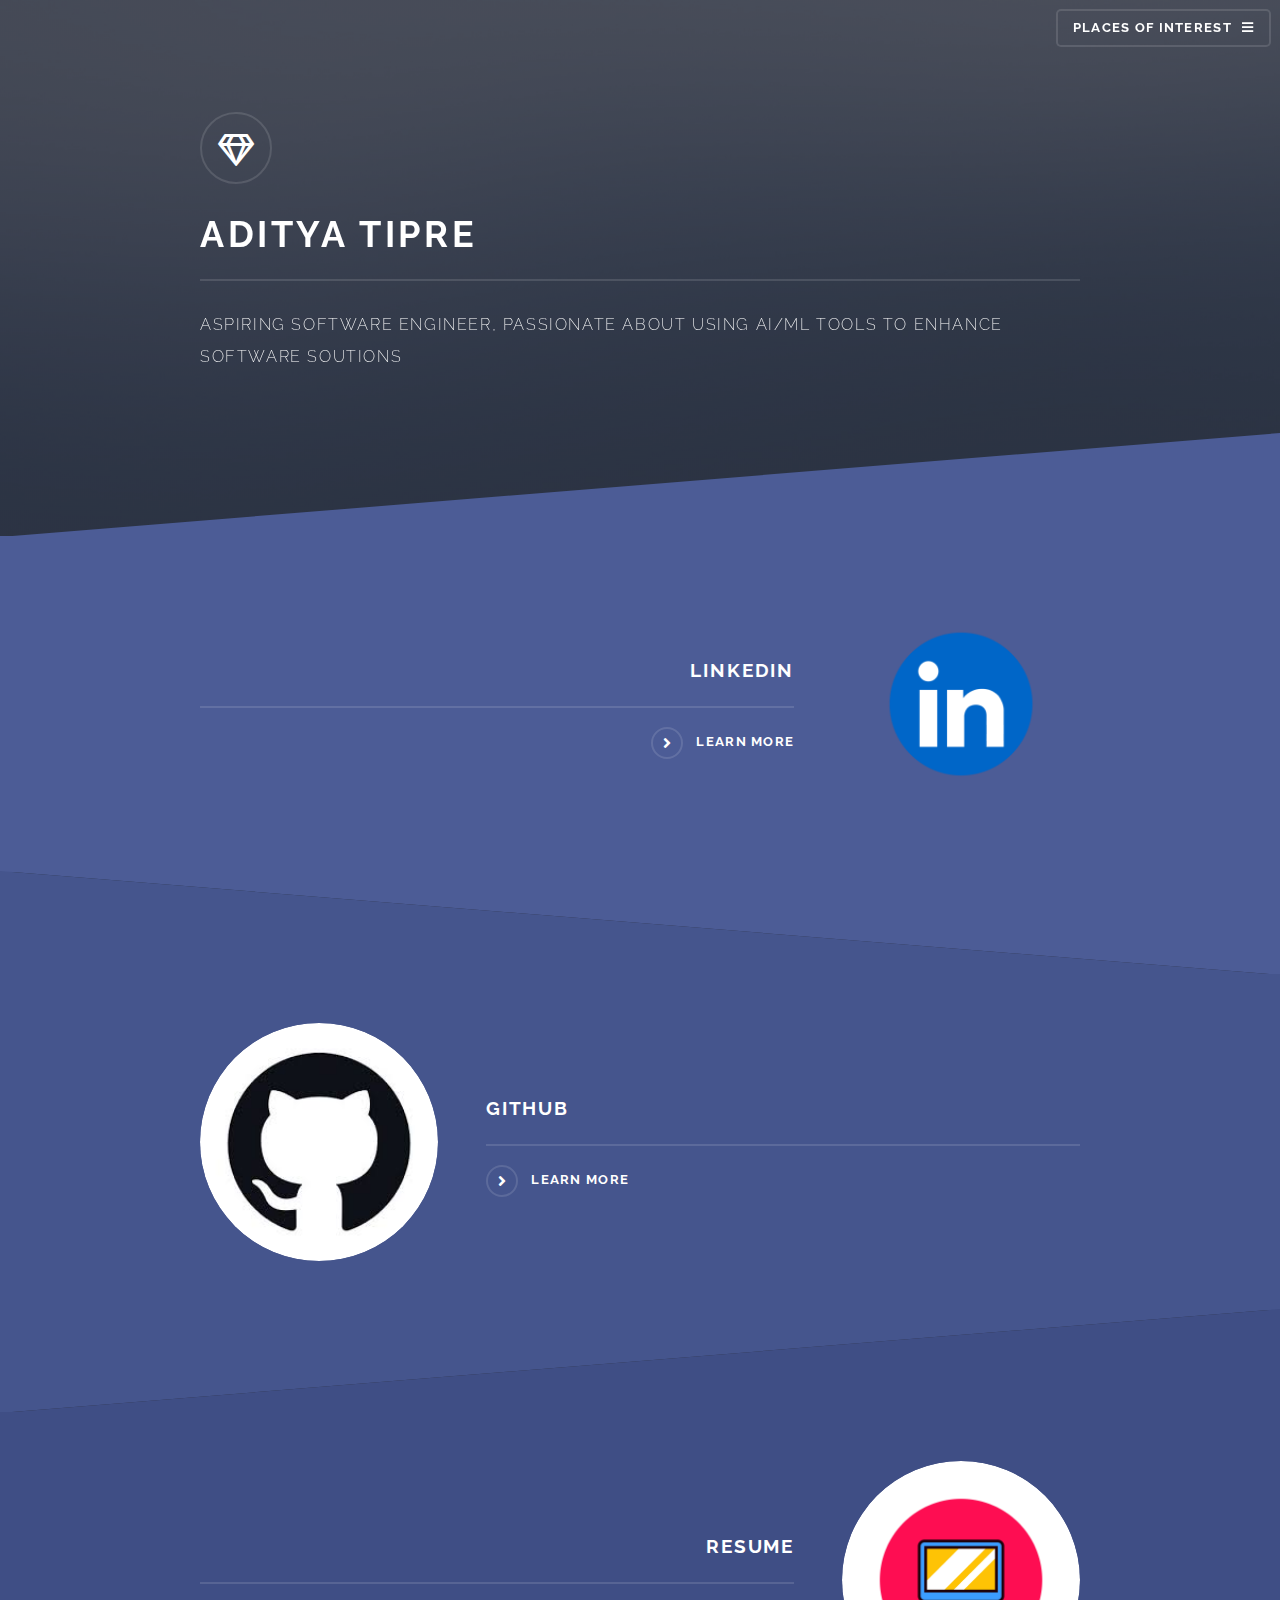
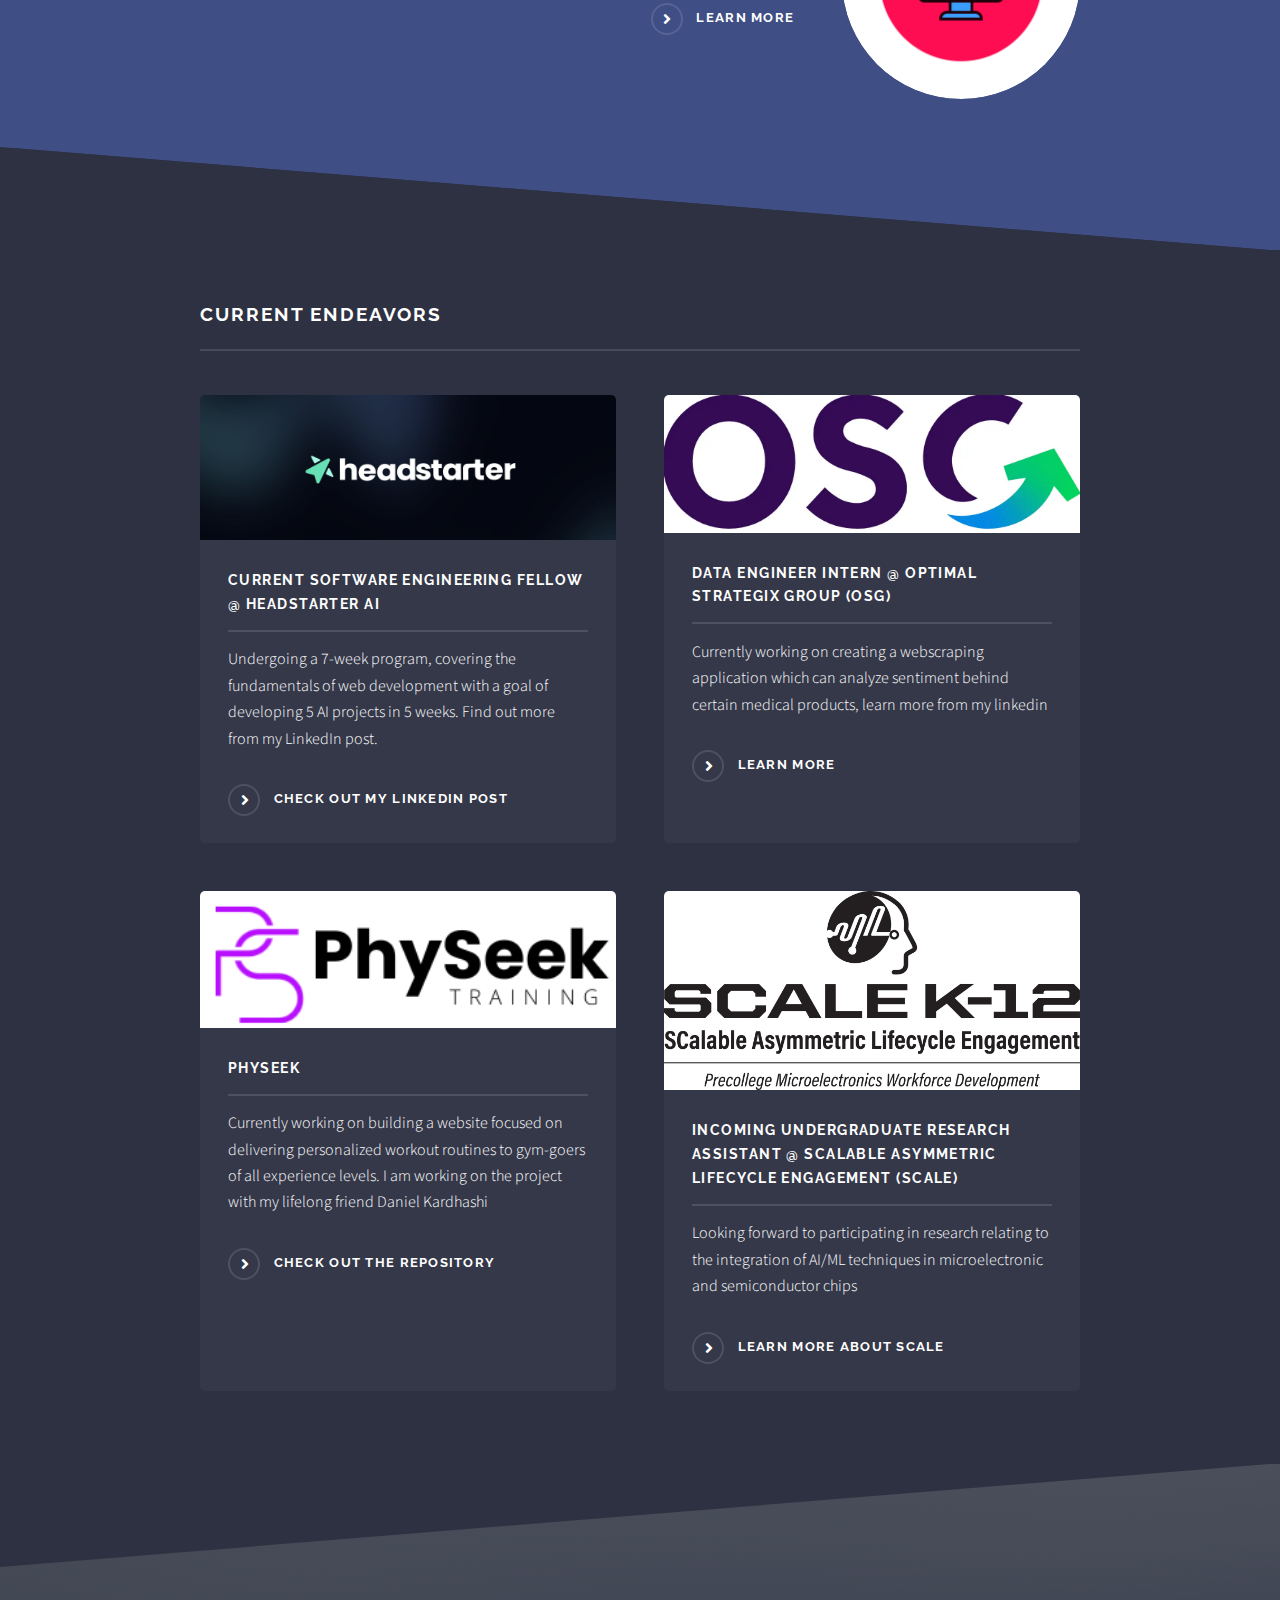
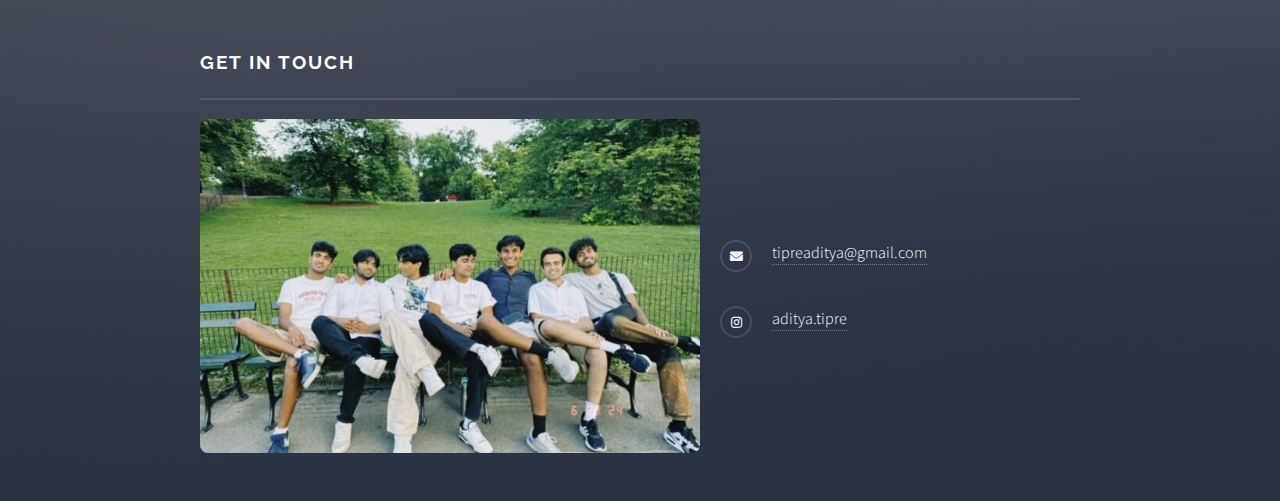
<file: index.html>
<!DOCTYPE HTML>
<!--
	Solid State by HTML5 UP
	html5up.net | @ajlkn
	Free for personal and commercial use under the CCA 3.0 license (html5up.net/license)
-->
<html>
	<head>
	<!-- Google tag (gtag.js) -->
<script async src="https://www.googletagmanager.com/gtag/js?id=G-M8E7PXHQY3"></script>
<script>
  window.dataLayer = window.dataLayer || [];
  function gtag(){dataLayer.push(arguments);}
  gtag('js', new Date());

  gtag('config', 'G-M8E7PXHQY3');
</script>
		<title>Aditya Tipre</title>
		<meta charset="utf-8" />
		<meta name="viewport" content="width=device-width, initial-scale=1, user-scalable=no" />
		<link rel="stylesheet" href="assets/css/main.css" />
		<link rel="stylesheet" href="styles.css" />
		<noscript><link rel="stylesheet" href="assets/css/noscript.css" /></noscript>
	</head>
	<body class="is-preload">

		<!-- Page Wrapper -->
			<div id="page-wrapper">

				<!-- Header -->
					<header id="header" class="alt">
						<h1><a href="index.html"></a></h1>
						<nav>
							<a href="#menu">Places of Interest</a>
						</nav>
					</header>

				<!-- Menu -->
					<nav id="menu">
						<div class="inner">
							<h2>Places of Interest</h2>
							<ul class="links">
								<li><a href="https://github.com/atipre">GitHub</a></li>
								<li><a href="https://www.linkedin.com/in/aditya-tipre/">LinkedIn</a></li>
							</ul>
							<a href="#" class="close">Close</a>
						</div>
					</nav>

				<!-- Banner -->
					<section id="banner">
						<div class="inner">
							<div class="logo"><span class="icon fa-gem"></span></div>
							<h2>Aditya Tipre</h2>
							<p>Aspiring Software Engineer, passionate about using AI/ML tools to enhance software soutions</a></p>
						</div>
					</section>

				<!-- Wrapper -->
					<section id="wrapper">

						<!-- One -->
							<section id="one" class="wrapper spotlight style1">
								<div class="inner">
									<a href="#" class="image"><img src="images/linklogo.jpg" alt="" /></a>
									<div class="content">
										<h2 class="major">LinkedIn</h2>
										<a href="https://www.linkedin.com/in/aditya-tipre/" class="special">Learn more</a>
									</div>
								</div>
							</section>

						<!-- Two -->
							<section id="two" class="wrapper alt spotlight style2">
								<div class="inner">
									<a href="#" class="image"><img src="images/ghublogo.jpg" alt="" /></a>
									<div class="content">
										<h2 class="major">Github</h2>
										<a href="https://github.com/atipre" class="special">Learn more</a>
									</div>
								</div>
							</section>

						<!-- Three -->
							<section id="three" class="wrapper spotlight style3">
								<div class="inner">
									<a href="#" class="image"><img src="images/resumeimage.jpg" alt="" /></a>
									<div class="content">
										<h2 class="major">Resume</h2>
										<a href="docs/resume.pdf" class="special">Learn more</a>
									</div>
								</div>
							</section>

						<!-- Four -->
							<section id="four" class="wrapper alt style1">
								<div class="inner">
									<h2 class="major">Current Endeavors</h2>
									<section class="features">
										<article>
											<a href="#" class="image"><img src="images/headstarterlogo.jpg" alt="Headstarter AI Logo" /></a>
											<h3 class="major">Current Software Engineering Fellow @ Headstarter AI</h3>
											<p>Undergoing a 7-week program, covering the fundamentals of web development with a goal of developing 5 AI projects in 5 weeks. Find out more from my LinkedIn post.</p>
											<a href="https://www.linkedin.com/posts/aditya-tipre_softwareengineer-ai-headstarterai-activity-7216893402808750081-yDgs?utm_source=share&utm_medium=member_desktop" class="special">Check out my LinkedIn post</a>
										</article>
										
										<article>
											<a href="#" class="image"><img src="images/osglogo.jpg" alt="" /></a>
											<h3 class="major">Data Engineer Intern @ Optimal Strategix Group (OSG)</h3>
											<p>Currently working on creating a webscraping application which can analyze sentiment behind certain medical products, learn more from my linkedin</p>
											<a href="https://www.linkedin.com/in/aditya-tipre/" class="special">Learn more</a>
										</article>
										<article>
											<a href="#" class="image"><img src="images/physeeklogo.jpg" alt="" /></a>
											<h3 class="major">Physeek</h3>
											<p>Currently working on building a website focused on delivering personalized workout routines to gym-goers of all experience levels. I am working on the project with my lifelong friend Daniel Kardhashi</p>
											<a href="https://github.com/atipre/BigBodyProgram" class="special">Check out the repository</a>
										</article>
										<article>
											<a href="#" class="image"><img src="images/scalelogo.jpg" alt="" /></a>
											<h3 class="major">Incoming Undergraduate Research Assistant @ Scalable Asymmetric Lifecycle Engagement (SCALE)</h3>
											<p>Looking forward to participating in research relating to the integration of AI/ML techniques in microelectronic and semiconductor chips</p>
											<a href="https://research.purdue.edu/scale/about/index.php" class="special">Learn more about SCALE</a>
										</article>
									</section>
								</div>
							</section>

					</section>

				<!-- Footer -->
				<section id="footer">
					<div class="inner">
						<h2 class="major">Get in touch</h2>
						<div class="contact-container">
							<img src="images/websitePhoto2.JPG" alt="Photo" class="contact-photo">
							<ul class="contact">
								<li class="icon solid fa-envelope">
									<a href="mailto:tipreaditya@gmail.com">tipreaditya@gmail.com</a>
								</li>
								<li class="icon brands fa-instagram">
									<a href="https://www.instagram.com/aditya.tipre/">aditya.tipre</a>
								</li>
							</ul>
						</div>
					</div>
				</section>
			</div>

		<!-- Scripts -->
			<script src="assets/js/jquery.min.js"></script>
			<script src="assets/js/jquery.scrollex.min.js"></script>
			<script src="assets/js/browser.min.js"></script>
			<script src="assets/js/breakpoints.min.js"></script>
			<script src="assets/js/util.js"></script>
			<script src="assets/js/main.js"></script>

	</body>
</html>
</file>
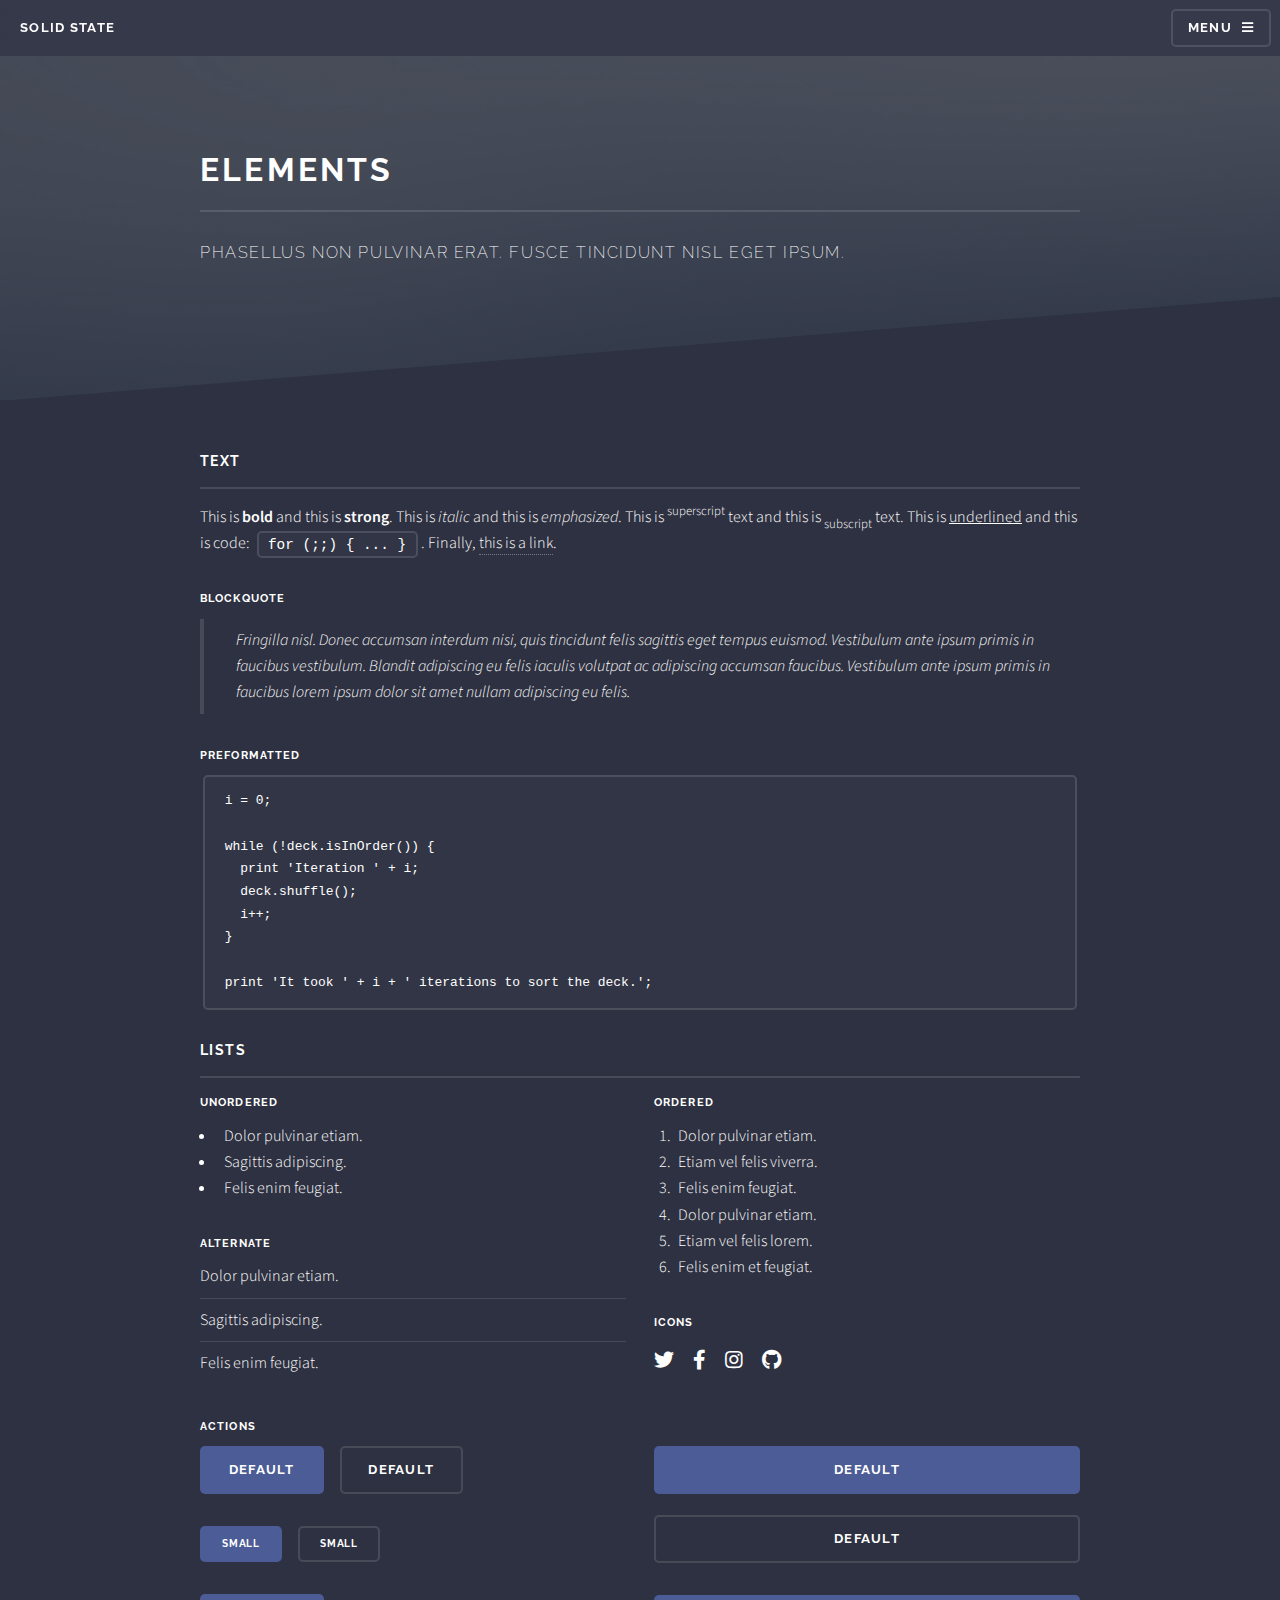
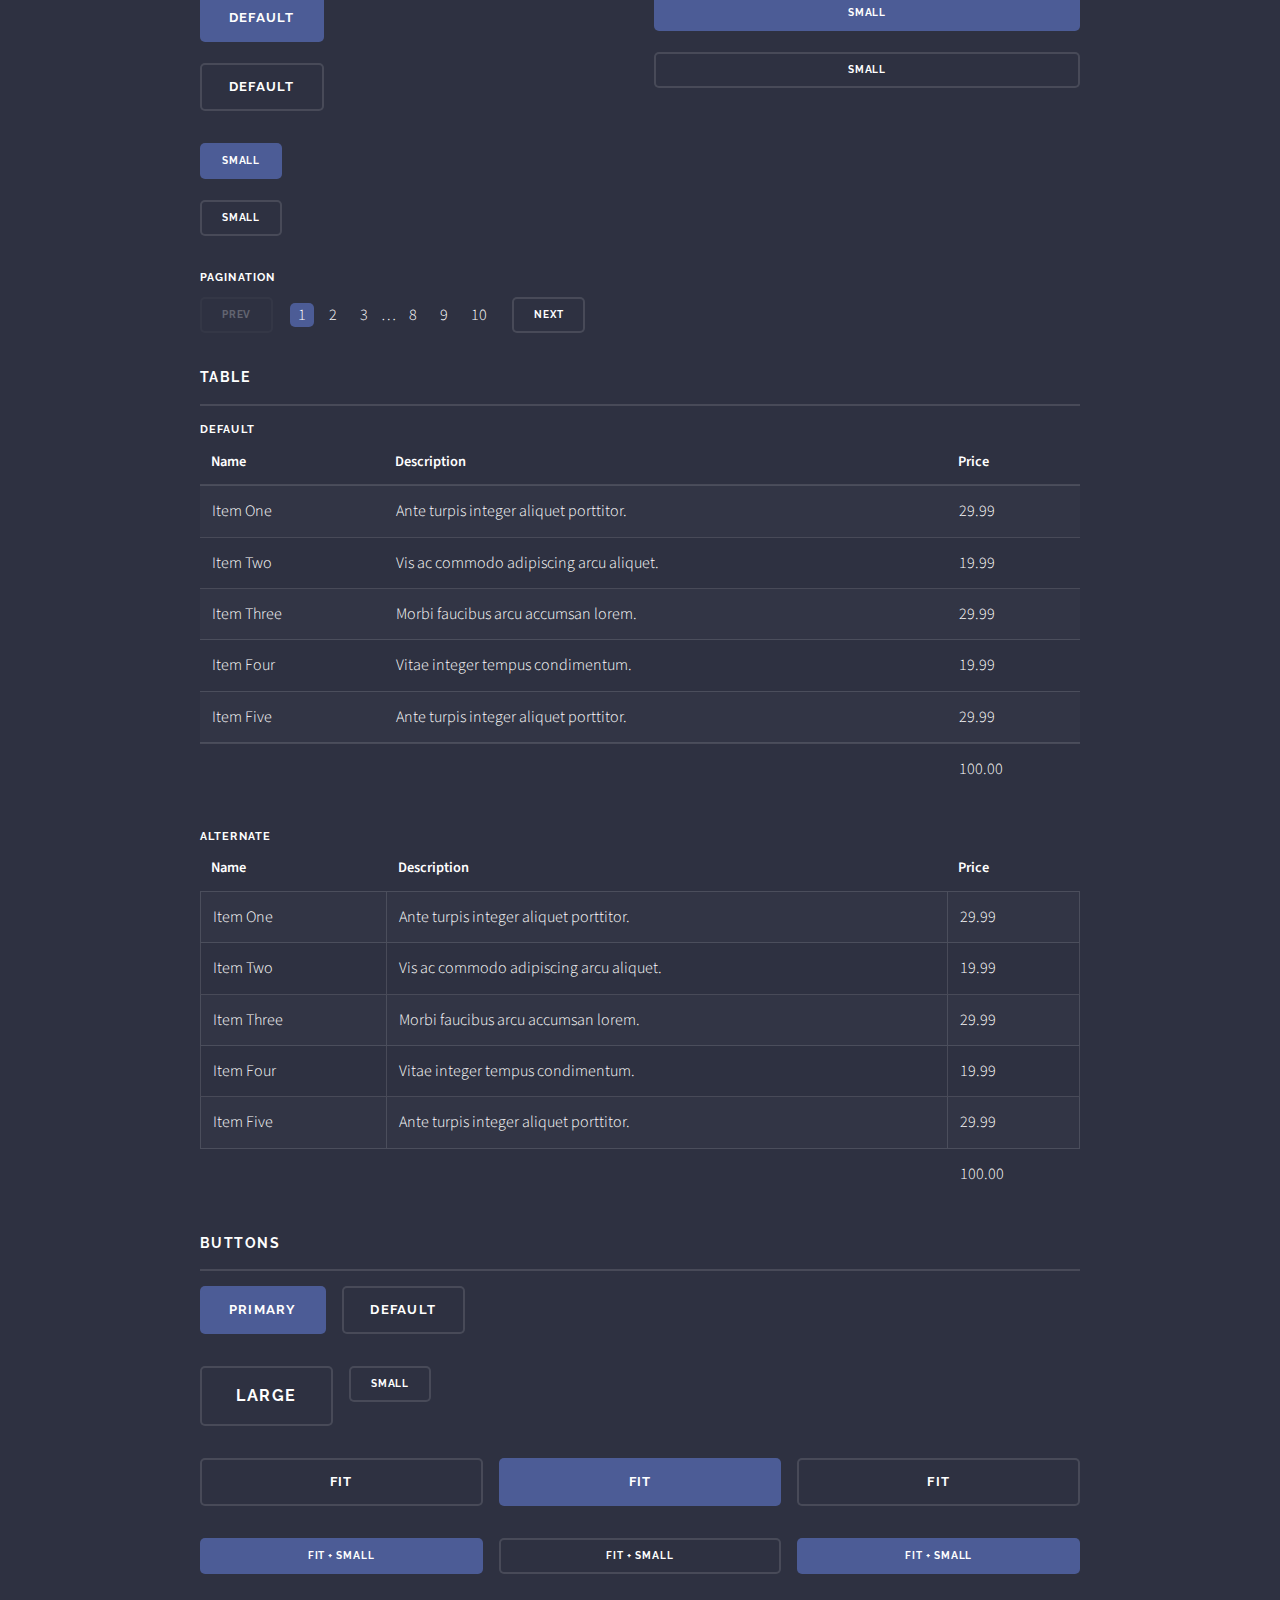
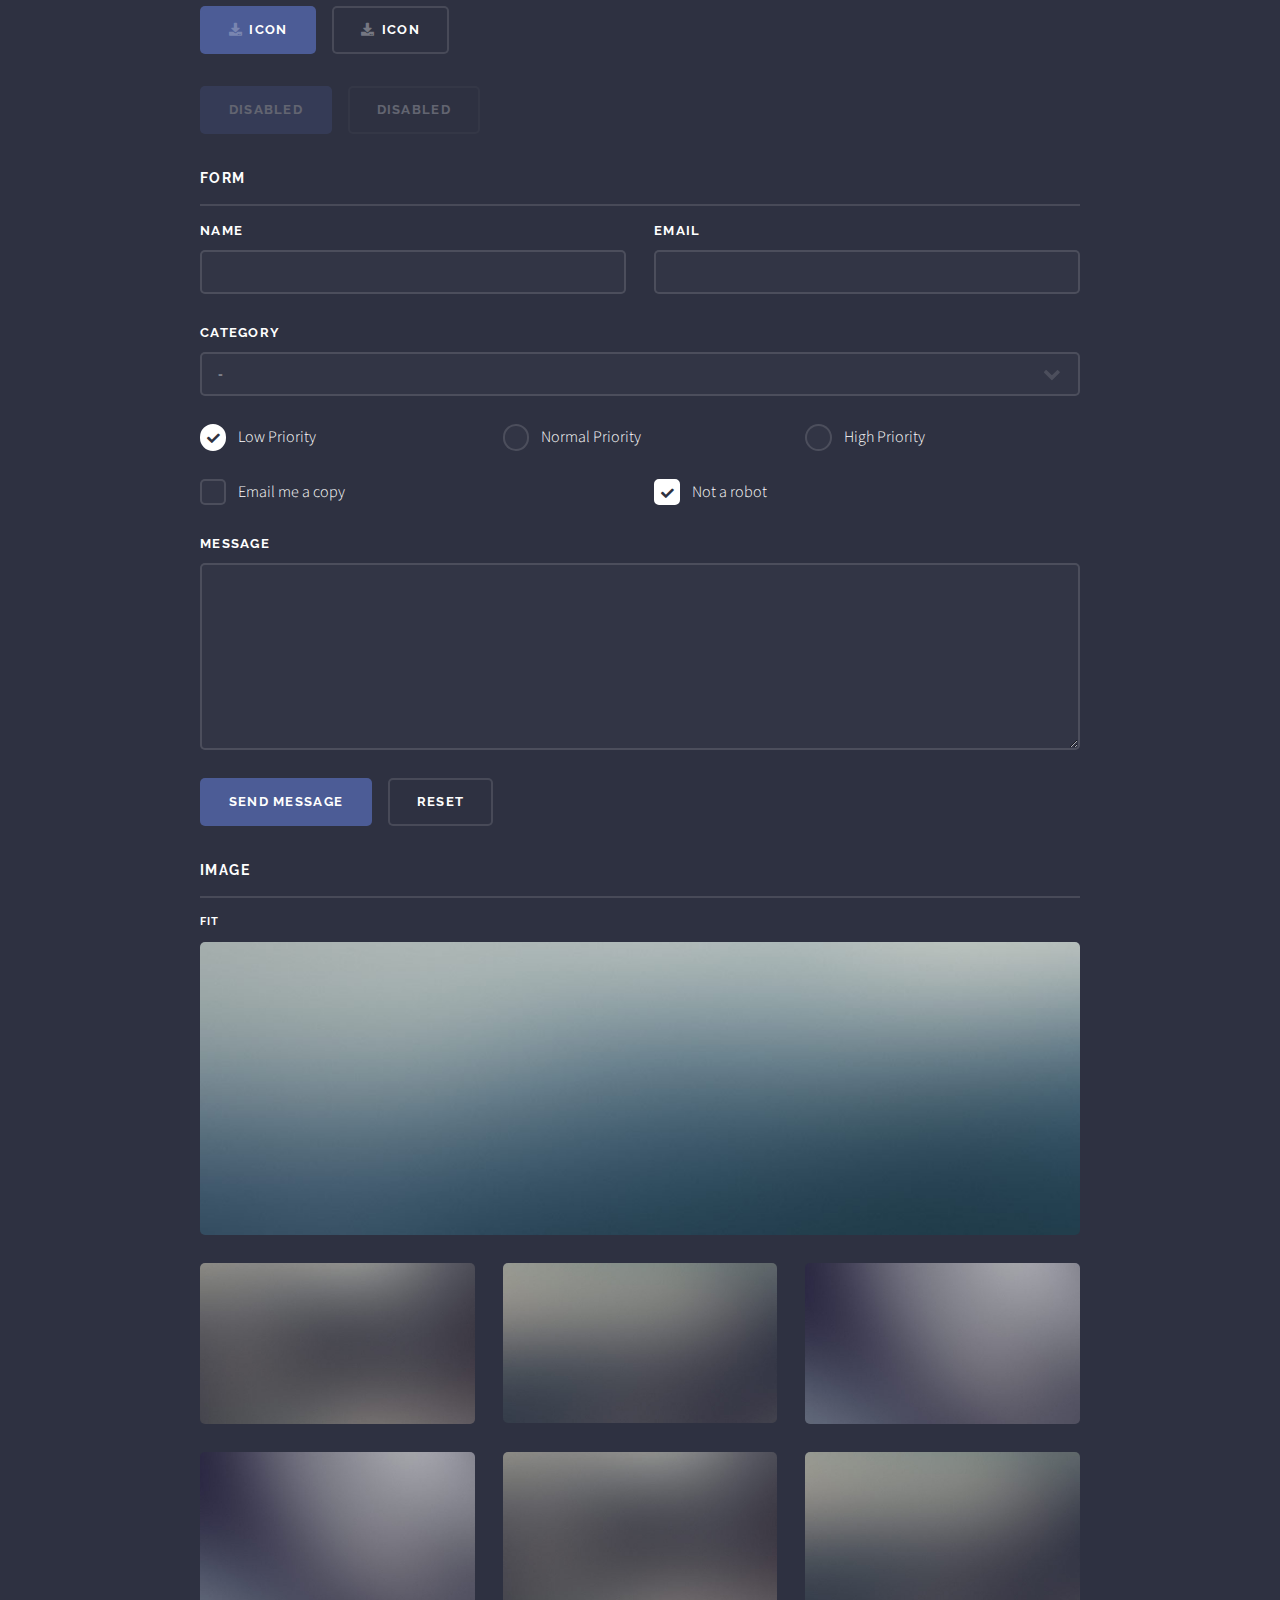
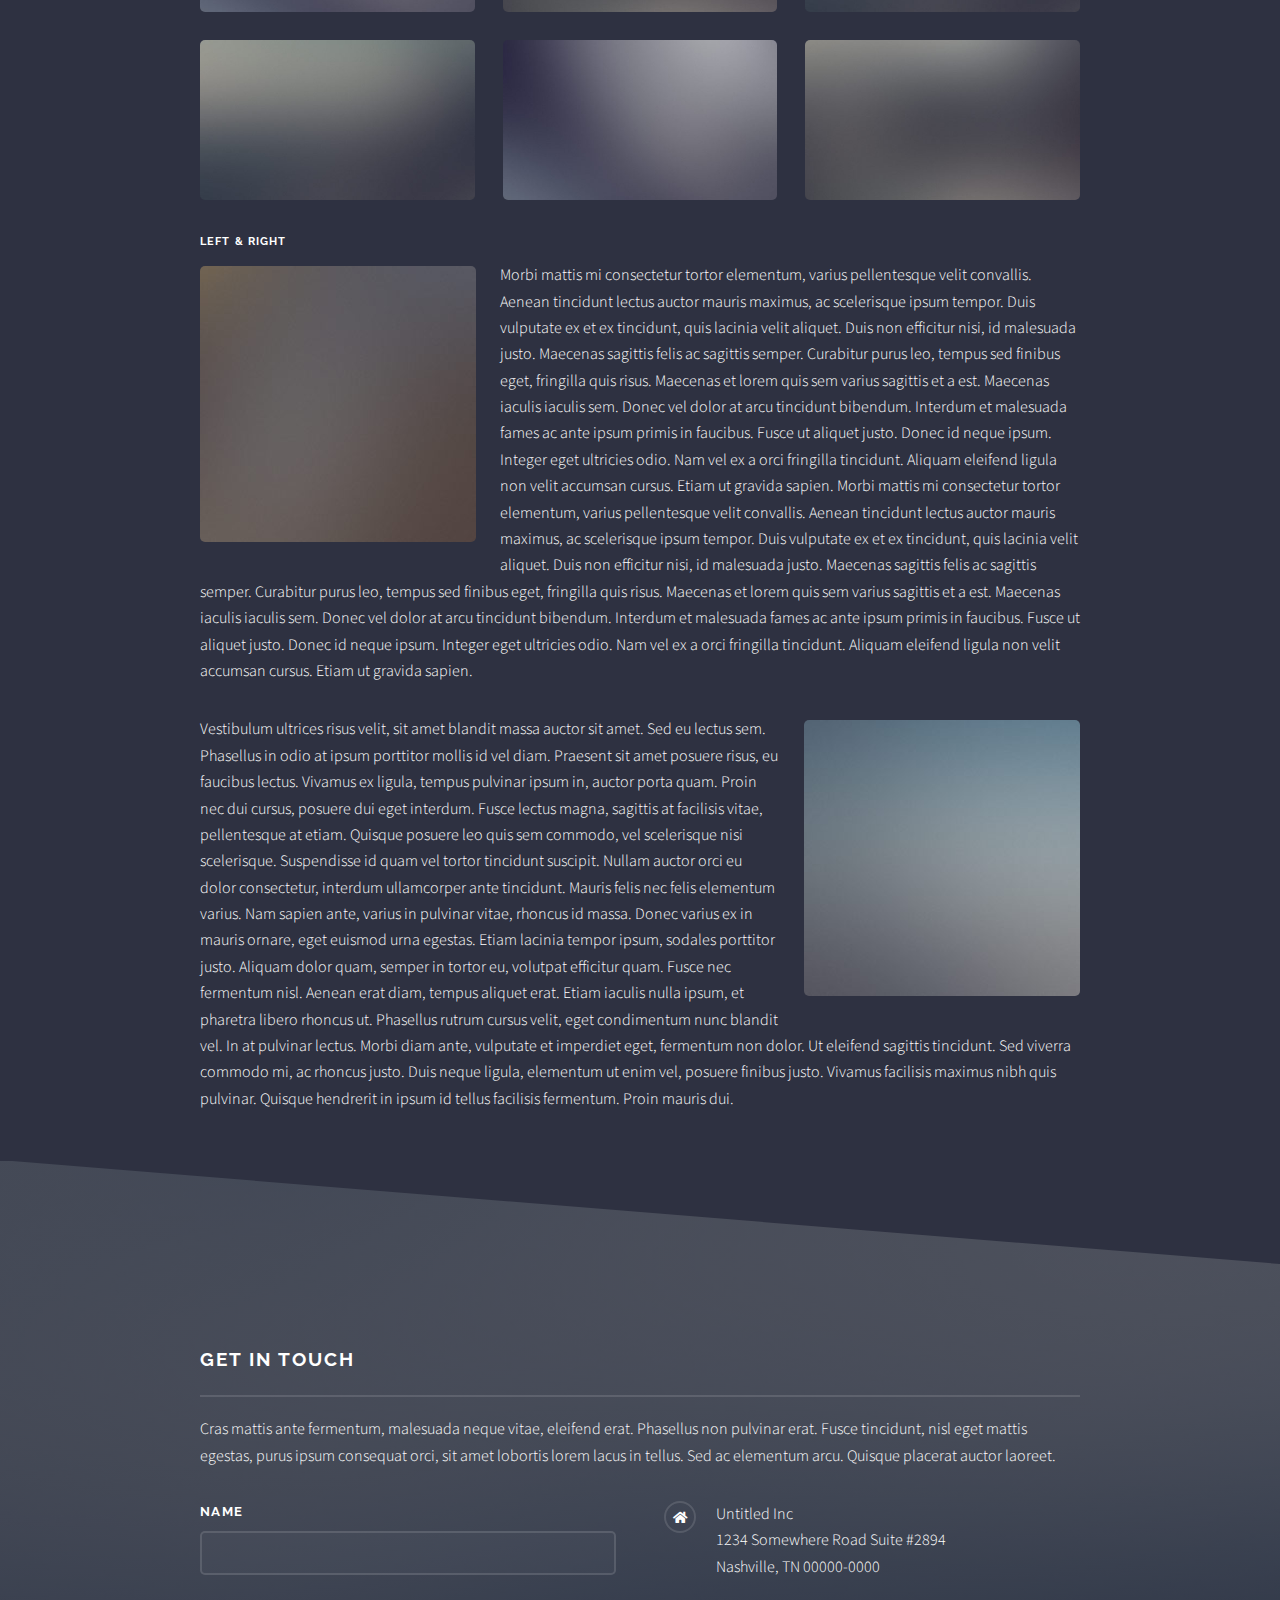
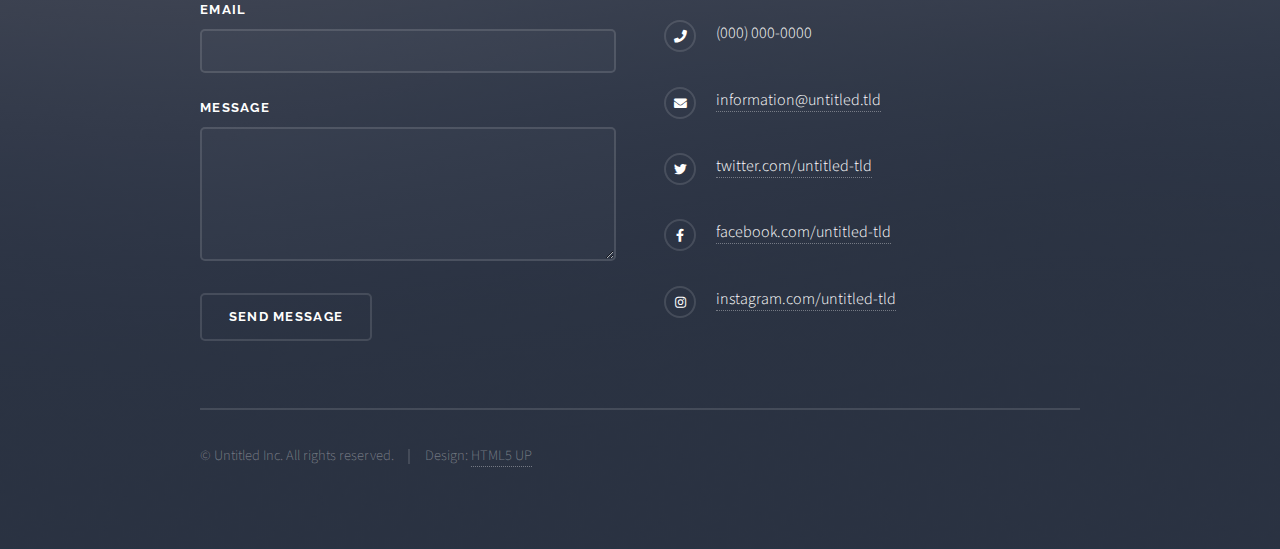
<file: elements.html>
<!DOCTYPE HTML>
<!--
	Solid State by HTML5 UP
	html5up.net | @ajlkn
	Free for personal and commercial use under the CCA 3.0 license (html5up.net/license)
-->
<html>
	<head>
	<!-- Google tag (gtag.js) -->
<script async src="https://www.googletagmanager.com/gtag/js?id=G-M8E7PXHQY3"></script>
<script>
  window.dataLayer = window.dataLayer || [];
  function gtag(){dataLayer.push(arguments);}
  gtag('js', new Date());

  gtag('config', 'G-M8E7PXHQY3');
</script>
		<title>Elements - Solid State by HTML5 UP</title>
		<meta charset="utf-8" />
		<meta name="viewport" content="width=device-width, initial-scale=1, user-scalable=no" />
		<link rel="stylesheet" href="assets/css/main.css" />
		<noscript><link rel="stylesheet" href="assets/css/noscript.css" /></noscript>
	</head>
	<body class="is-preload">

		<!-- Page Wrapper -->
			<div id="page-wrapper">

				<!-- Header -->
					<header id="header">
						<h1><a href="index.html">Solid State</a></h1>
						<nav>
							<a href="#menu">Menu</a>
						</nav>
					</header>

				<!-- Menu -->
					<nav id="menu">
						<div class="inner">
							<h2>Menu</h2>
							<ul class="links">
								<li><a href="index.html">Home</a></li>
								<li><a href="generic.html">Generic</a></li>
								<li><a href="elements.html">Elements</a></li>
								<li><a href="#">Log In</a></li>
								<li><a href="#">Sign Up</a></li>
							</ul>
							<a href="#" class="close">Close</a>
						</div>
					</nav>

				<!-- Wrapper -->
					<section id="wrapper">
						<header>
							<div class="inner">
								<h2>Elements</h2>
								<p>Phasellus non pulvinar erat. Fusce tincidunt nisl eget ipsum.</p>
							</div>
						</header>

						<!-- Content -->
							<div class="wrapper">
								<div class="inner">

									<section>
										<h3 class="major">Text</h3>
										<p>This is <b>bold</b> and this is <strong>strong</strong>. This is <i>italic</i> and this is <em>emphasized</em>.
										This is <sup>superscript</sup> text and this is <sub>subscript</sub> text.
										This is <u>underlined</u> and this is code: <code>for (;;) { ... }</code>. Finally, <a href="#">this is a link</a>.</p>
										<h4>Blockquote</h4>
										<blockquote>Fringilla nisl. Donec accumsan interdum nisi, quis tincidunt felis sagittis eget tempus euismod. Vestibulum ante ipsum primis in faucibus vestibulum. Blandit adipiscing eu felis iaculis volutpat ac adipiscing accumsan faucibus. Vestibulum ante ipsum primis in faucibus lorem ipsum dolor sit amet nullam adipiscing eu felis.</blockquote>
										<h4>Preformatted</h4>
										<pre><code>i = 0;

while (!deck.isInOrder()) {
  print 'Iteration ' + i;
  deck.shuffle();
  i++;
}

print 'It took ' + i + ' iterations to sort the deck.';</code></pre>
									</section>

									<section>
										<h3 class="major">Lists</h3>
										<div class="row">
											<div class="col-6 col-12-medium">
												<h4>Unordered</h4>
												<ul>
													<li>Dolor pulvinar etiam.</li>
													<li>Sagittis adipiscing.</li>
													<li>Felis enim feugiat.</li>
												</ul>
												<h4>Alternate</h4>
												<ul class="alt">
													<li>Dolor pulvinar etiam.</li>
													<li>Sagittis adipiscing.</li>
													<li>Felis enim feugiat.</li>
												</ul>
											</div>
											<div class="col-6 col-12-medium">
												<h4>Ordered</h4>
												<ol>
													<li>Dolor pulvinar etiam.</li>
													<li>Etiam vel felis viverra.</li>
													<li>Felis enim feugiat.</li>
													<li>Dolor pulvinar etiam.</li>
													<li>Etiam vel felis lorem.</li>
													<li>Felis enim et feugiat.</li>
												</ol>
												<h4>Icons</h4>
												<ul class="icons">
													<li><a href="#" class="icon brands fa-twitter"><span class="label">Twitter</span></a></li>
													<li><a href="#" class="icon brands fa-facebook-f"><span class="label">Facebook</span></a></li>
													<li><a href="#" class="icon brands fa-instagram"><span class="label">Instagram</span></a></li>
													<li><a href="#" class="icon brands fa-github"><span class="label">Github</span></a></li>
												</ul>
											</div>
										</div>
										<h4>Actions</h4>
										<div class="row">
											<div class="col-6 col-12-medium">
												<ul class="actions">
													<li><a href="#" class="button primary">Default</a></li>
													<li><a href="#" class="button">Default</a></li>
												</ul>
												<ul class="actions small">
													<li><a href="#" class="button primary small">Small</a></li>
													<li><a href="#" class="button small">Small</a></li>
												</ul>
												<ul class="actions stacked">
													<li><a href="#" class="button primary">Default</a></li>
													<li><a href="#" class="button">Default</a></li>
												</ul>
												<ul class="actions stacked small">
													<li><a href="#" class="button primary small">Small</a></li>
													<li><a href="#" class="button small">Small</a></li>
												</ul>
											</div>
											<div class="col-6 col-12-medium">
												<ul class="actions stacked">
													<li><a href="#" class="button primary fit">Default</a></li>
													<li><a href="#" class="button fit">Default</a></li>
												</ul>
												<ul class="actions stacked small">
													<li><a href="#" class="button primary small fit">Small</a></li>
													<li><a href="#" class="button small fit">Small</a></li>
												</ul>
											</div>
										</div>
										<h4>Pagination</h4>
										<ul class="pagination">
											<li><span class="button small disabled">Prev</span></li>
											<li><a href="#" class="page active">1</a></li>
											<li><a href="#" class="page">2</a></li>
											<li><a href="#" class="page">3</a></li>
											<li><span>&hellip;</span></li>
											<li><a href="#" class="page">8</a></li>
											<li><a href="#" class="page">9</a></li>
											<li><a href="#" class="page">10</a></li>
											<li><a href="#" class="button small">Next</a></li>
										</ul>
									</section>

									<section>
										<h3 class="major">Table</h3>
										<h4>Default</h4>
										<div class="table-wrapper">
											<table>
												<thead>
													<tr>
														<th>Name</th>
														<th>Description</th>
														<th>Price</th>
													</tr>
												</thead>
												<tbody>
													<tr>
														<td>Item One</td>
														<td>Ante turpis integer aliquet porttitor.</td>
														<td>29.99</td>
													</tr>
													<tr>
														<td>Item Two</td>
														<td>Vis ac commodo adipiscing arcu aliquet.</td>
														<td>19.99</td>
													</tr>
													<tr>
														<td>Item Three</td>
														<td> Morbi faucibus arcu accumsan lorem.</td>
														<td>29.99</td>
													</tr>
													<tr>
														<td>Item Four</td>
														<td>Vitae integer tempus condimentum.</td>
														<td>19.99</td>
													</tr>
													<tr>
														<td>Item Five</td>
														<td>Ante turpis integer aliquet porttitor.</td>
														<td>29.99</td>
													</tr>
												</tbody>
												<tfoot>
													<tr>
														<td colspan="2"></td>
														<td>100.00</td>
													</tr>
												</tfoot>
											</table>
										</div>

										<h4>Alternate</h4>
										<div class="table-wrapper">
											<table class="alt">
												<thead>
													<tr>
														<th>Name</th>
														<th>Description</th>
														<th>Price</th>
													</tr>
												</thead>
												<tbody>
													<tr>
														<td>Item One</td>
														<td>Ante turpis integer aliquet porttitor.</td>
														<td>29.99</td>
													</tr>
													<tr>
														<td>Item Two</td>
														<td>Vis ac commodo adipiscing arcu aliquet.</td>
														<td>19.99</td>
													</tr>
													<tr>
														<td>Item Three</td>
														<td> Morbi faucibus arcu accumsan lorem.</td>
														<td>29.99</td>
													</tr>
													<tr>
														<td>Item Four</td>
														<td>Vitae integer tempus condimentum.</td>
														<td>19.99</td>
													</tr>
													<tr>
														<td>Item Five</td>
														<td>Ante turpis integer aliquet porttitor.</td>
														<td>29.99</td>
													</tr>
												</tbody>
												<tfoot>
													<tr>
														<td colspan="2"></td>
														<td>100.00</td>
													</tr>
												</tfoot>
											</table>
										</div>
									</section>

									<section>
										<h3 class="major">Buttons</h3>
										<ul class="actions">
											<li><a href="#" class="button primary">Primary</a></li>
											<li><a href="#" class="button">Default</a></li>
										</ul>
										<ul class="actions">
											<li><a href="#" class="button large">Large</a></li>
											<li><a href="#" class="button small">Small</a></li>
										</ul>
										<ul class="actions fit">
											<li><a href="#" class="button fit">Fit</a></li>
											<li><a href="#" class="button primary fit">Fit</a></li>
											<li><a href="#" class="button fit">Fit</a></li>
										</ul>
										<ul class="actions fit small">
											<li><a href="#" class="button primary fit small">Fit + Small</a></li>
											<li><a href="#" class="button fit small">Fit + Small</a></li>
											<li><a href="#" class="button primary fit small">Fit + Small</a></li>
										</ul>
										<ul class="actions">
											<li><a href="#" class="button primary icon solid fa-download">Icon</a></li>
											<li><a href="#" class="button icon solid fa-download">Icon</a></li>
										</ul>
										<ul class="actions">
											<li><span class="button primary disabled">Disabled</span></li>
											<li><span class="button disabled">Disabled</span></li>
										</ul>
									</section>

									<section>
										<h3 class="major">Form</h3>
										<form method="post" action="#">
											<div class="row gtr-uniform">
												<div class="col-6 col-12-xsmall">
													<label for="demo-name">Name</label>
													<input type="text" name="demo-name" id="demo-name" value="" />
												</div>
												<div class="col-6 col-12-xsmall">
													<label for="demo-email">Email</label>
													<input type="email" name="demo-email" id="demo-email" value="" />
												</div>
												<div class="col-12">
													<label for="demo-category">Category</label>
													<select name="demo-category" id="demo-category">
														<option value="">-</option>
														<option value="1">Manufacturing</option>
														<option value="1">Shipping</option>
														<option value="1">Administration</option>
														<option value="1">Human Resources</option>
													</select>
												</div>
												<div class="col-4 col-12-small">
													<input type="radio" id="demo-priority-low" name="demo-priority" checked>
													<label for="demo-priority-low">Low Priority</label>
												</div>
												<div class="col-4 col-12-small">
													<input type="radio" id="demo-priority-normal" name="demo-priority">
													<label for="demo-priority-normal">Normal Priority</label>
												</div>
												<div class="col-4 col-12-small">
													<input type="radio" id="demo-priority-high" name="demo-priority">
													<label for="demo-priority-high">High Priority</label>
												</div>
												<div class="col-6 col-12-small">
													<input type="checkbox" id="demo-copy" name="demo-copy">
													<label for="demo-copy">Email me a copy</label>
												</div>
												<div class="col-6 col-12-small">
													<input type="checkbox" id="demo-human" name="demo-human" checked>
													<label for="demo-human">Not a robot</label>
												</div>
												<div class="col-12">
													<label for="demo-message">Message</label>
													<textarea name="demo-message" id="demo-message" rows="6"></textarea>
												</div>
												<div class="col-12">
													<ul class="actions">
														<li><input type="submit" value="Send Message" class="primary" /></li>
														<li><input type="reset" value="Reset" /></li>
													</ul>
												</div>
											</div>
										</form>
									</section>

									<section>
										<h3 class="major">Image</h3>
										<h4>Fit</h4>
										<div class="box alt">
											<div class="row gtr-uniform">
												<div class="col-12"><span class="image fit"><img src="images/pic08.jpg" alt="" /></span></div>
												<div class="col-4"><span class="image fit"><img src="images/pic05.jpg" alt="" /></span></div>
												<div class="col-4"><span class="image fit"><img src="images/pic06.jpg" alt="" /></span></div>
												<div class="col-4"><span class="image fit"><img src="images/pic07.jpg" alt="" /></span></div>
												<div class="col-4"><span class="image fit"><img src="images/pic07.jpg" alt="" /></span></div>
												<div class="col-4"><span class="image fit"><img src="images/pic05.jpg" alt="" /></span></div>
												<div class="col-4"><span class="image fit"><img src="images/pic06.jpg" alt="" /></span></div>
												<div class="col-4"><span class="image fit"><img src="images/pic06.jpg" alt="" /></span></div>
												<div class="col-4"><span class="image fit"><img src="images/pic07.jpg" alt="" /></span></div>
												<div class="col-4"><span class="image fit"><img src="images/pic05.jpg" alt="" /></span></div>
											</div>
										</div>
										<h4>Left &amp; Right</h4>
										<p><span class="image left"><img src="images/pic01.jpg" alt="" /></span>Morbi mattis mi consectetur tortor elementum, varius pellentesque velit convallis. Aenean tincidunt lectus auctor mauris maximus, ac scelerisque ipsum tempor. Duis vulputate ex et ex tincidunt, quis lacinia velit aliquet. Duis non efficitur nisi, id malesuada justo. Maecenas sagittis felis ac sagittis semper. Curabitur purus leo, tempus sed finibus eget, fringilla quis risus. Maecenas et lorem quis sem varius sagittis et a est. Maecenas iaculis iaculis sem. Donec vel dolor at arcu tincidunt bibendum. Interdum et malesuada fames ac ante ipsum primis in faucibus. Fusce ut aliquet justo. Donec id neque ipsum. Integer eget ultricies odio. Nam vel ex a orci fringilla tincidunt. Aliquam eleifend ligula non velit accumsan cursus. Etiam ut gravida sapien. Morbi mattis mi consectetur tortor elementum, varius pellentesque velit convallis. Aenean tincidunt lectus auctor mauris maximus, ac scelerisque ipsum tempor. Duis vulputate ex et ex tincidunt, quis lacinia velit aliquet. Duis non efficitur nisi, id malesuada justo. Maecenas sagittis felis ac sagittis semper. Curabitur purus leo, tempus sed finibus eget, fringilla quis risus. Maecenas et lorem quis sem varius sagittis et a est. Maecenas iaculis iaculis sem. Donec vel dolor at arcu tincidunt bibendum. Interdum et malesuada fames ac ante ipsum primis in faucibus. Fusce ut aliquet justo. Donec id neque ipsum. Integer eget ultricies odio. Nam vel ex a orci fringilla tincidunt. Aliquam eleifend ligula non velit accumsan cursus. Etiam ut gravida sapien.</p>
										<p><span class="image right"><img src="images/pic02.jpg" alt="" /></span>Vestibulum ultrices risus velit, sit amet blandit massa auctor sit amet. Sed eu lectus sem. Phasellus in odio at ipsum porttitor mollis id vel diam. Praesent sit amet posuere risus, eu faucibus lectus. Vivamus ex ligula, tempus pulvinar ipsum in, auctor porta quam. Proin nec dui cursus, posuere dui eget interdum. Fusce lectus magna, sagittis at facilisis vitae, pellentesque at etiam. Quisque posuere leo quis sem commodo, vel scelerisque nisi scelerisque. Suspendisse id quam vel tortor tincidunt suscipit. Nullam auctor orci eu dolor consectetur, interdum ullamcorper ante tincidunt. Mauris felis nec felis elementum varius. Nam sapien ante, varius in pulvinar vitae, rhoncus id massa. Donec varius ex in mauris ornare, eget euismod urna egestas. Etiam lacinia tempor ipsum, sodales porttitor justo. Aliquam dolor quam, semper in tortor eu, volutpat efficitur quam. Fusce nec fermentum nisl. Aenean erat diam, tempus aliquet erat. Etiam iaculis nulla ipsum, et pharetra libero rhoncus ut. Phasellus rutrum cursus velit, eget condimentum nunc blandit vel. In at pulvinar lectus. Morbi diam ante, vulputate et imperdiet eget, fermentum non dolor. Ut eleifend sagittis tincidunt. Sed viverra commodo mi, ac rhoncus justo. Duis neque ligula, elementum ut enim vel, posuere finibus justo. Vivamus facilisis maximus nibh quis pulvinar. Quisque hendrerit in ipsum id tellus facilisis fermentum. Proin mauris dui.</p>
									</section>

								</div>
							</div>

					</section>

				<!-- Footer -->
					<section id="footer">
						<div class="inner">
							<h2 class="major">Get in touch</h2>
							<p>Cras mattis ante fermentum, malesuada neque vitae, eleifend erat. Phasellus non pulvinar erat. Fusce tincidunt, nisl eget mattis egestas, purus ipsum consequat orci, sit amet lobortis lorem lacus in tellus. Sed ac elementum arcu. Quisque placerat auctor laoreet.</p>
							<form method="post" action="#">
								<div class="fields">
									<div class="field">
										<label for="name">Name</label>
										<input type="text" name="name" id="name" />
									</div>
									<div class="field">
										<label for="email">Email</label>
										<input type="email" name="email" id="email" />
									</div>
									<div class="field">
										<label for="message">Message</label>
										<textarea name="message" id="message" rows="4"></textarea>
									</div>
								</div>
								<ul class="actions">
									<li><input type="submit" value="Send Message" /></li>
								</ul>
							</form>
							<ul class="contact">
								<li class="icon solid fa-home">
									Untitled Inc<br />
									1234 Somewhere Road Suite #2894<br />
									Nashville, TN 00000-0000
								</li>
								<li class="icon solid fa-phone">(000) 000-0000</li>
								<li class="icon solid fa-envelope"><a href="#">information@untitled.tld</a></li>
								<li class="icon brands fa-twitter"><a href="#">twitter.com/untitled-tld</a></li>
								<li class="icon brands fa-facebook-f"><a href="#">facebook.com/untitled-tld</a></li>
								<li class="icon brands fa-instagram"><a href="#">instagram.com/untitled-tld</a></li>
							</ul>
							<ul class="copyright">
								<li>&copy; Untitled Inc. All rights reserved.</li><li>Design: <a href="http://html5up.net">HTML5 UP</a></li>
							</ul>
						</div>
					</section>

			</div>

		<!-- Scripts -->
			<script src="assets/js/jquery.min.js"></script>
			<script src="assets/js/jquery.scrollex.min.js"></script>
			<script src="assets/js/browser.min.js"></script>
			<script src="assets/js/breakpoints.min.js"></script>
			<script src="assets/js/util.js"></script>
			<script src="assets/js/main.js"></script>

	</body>
</html>
</file>
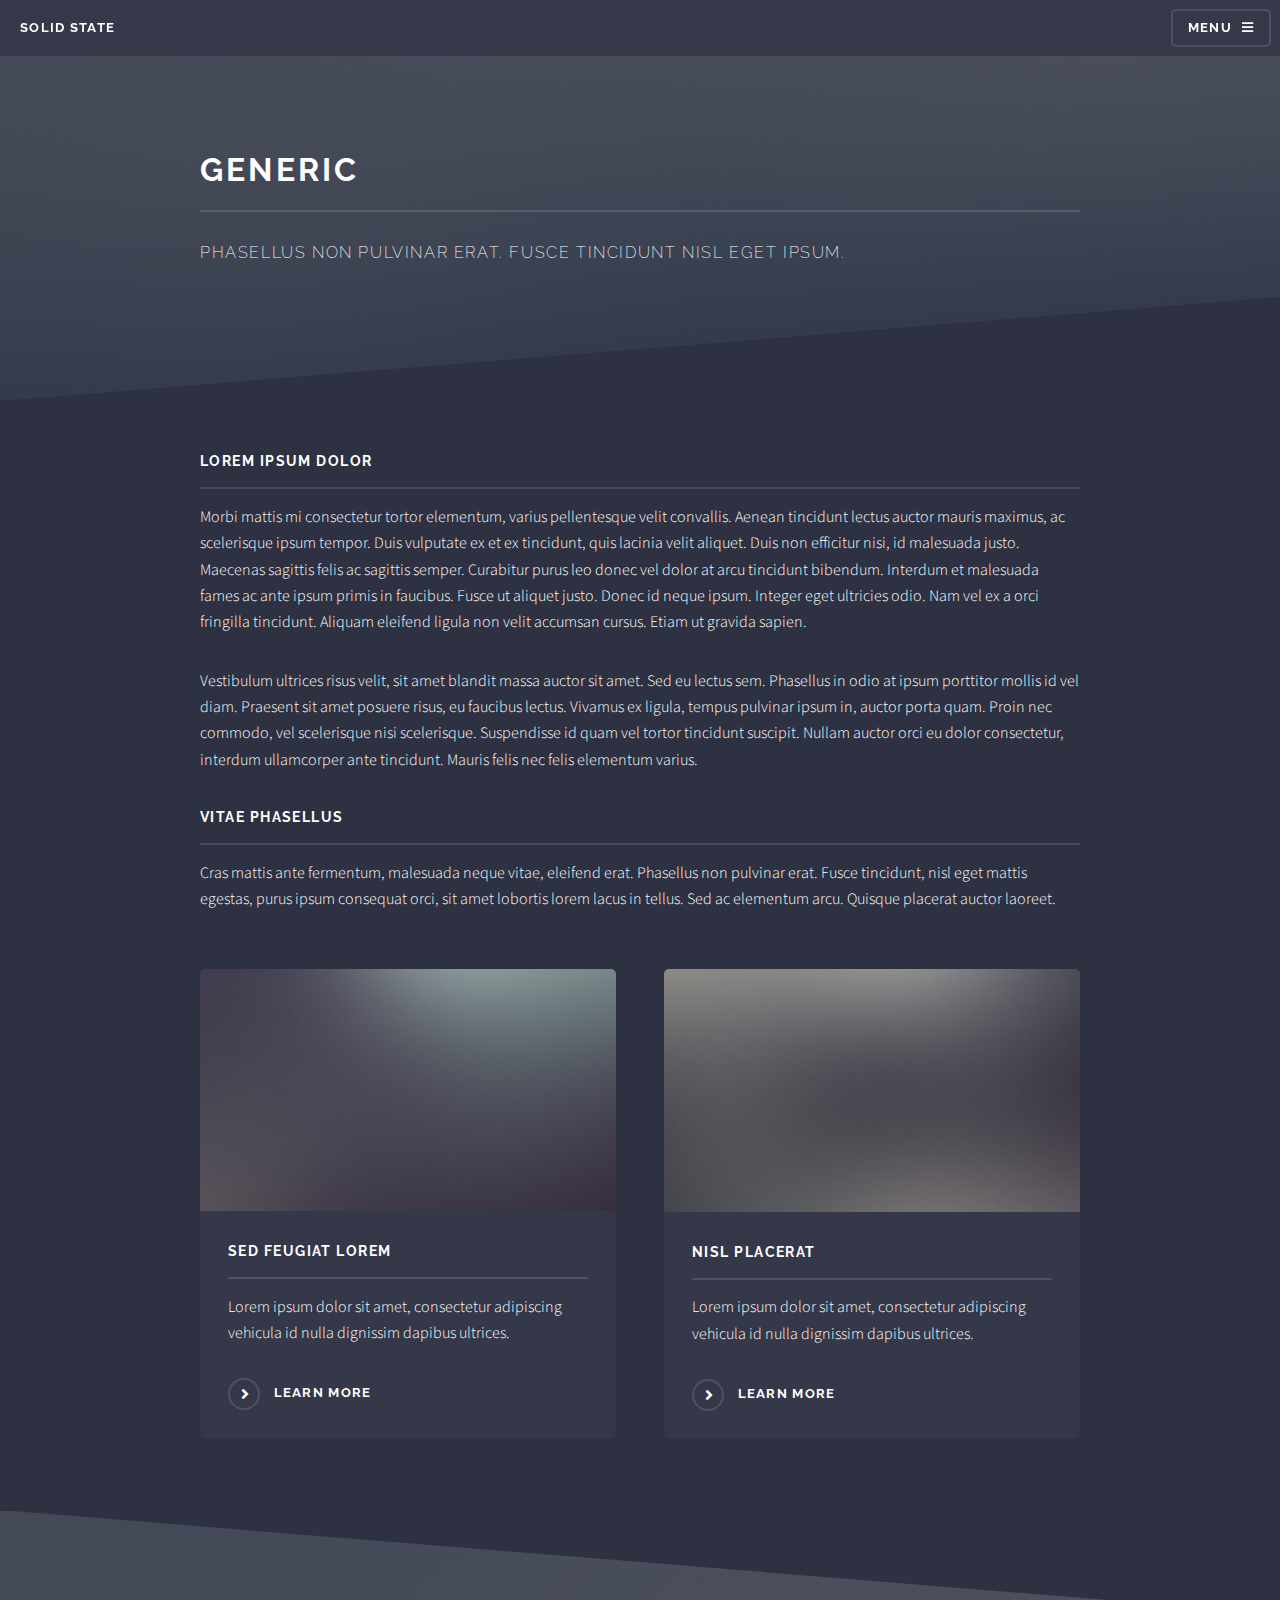
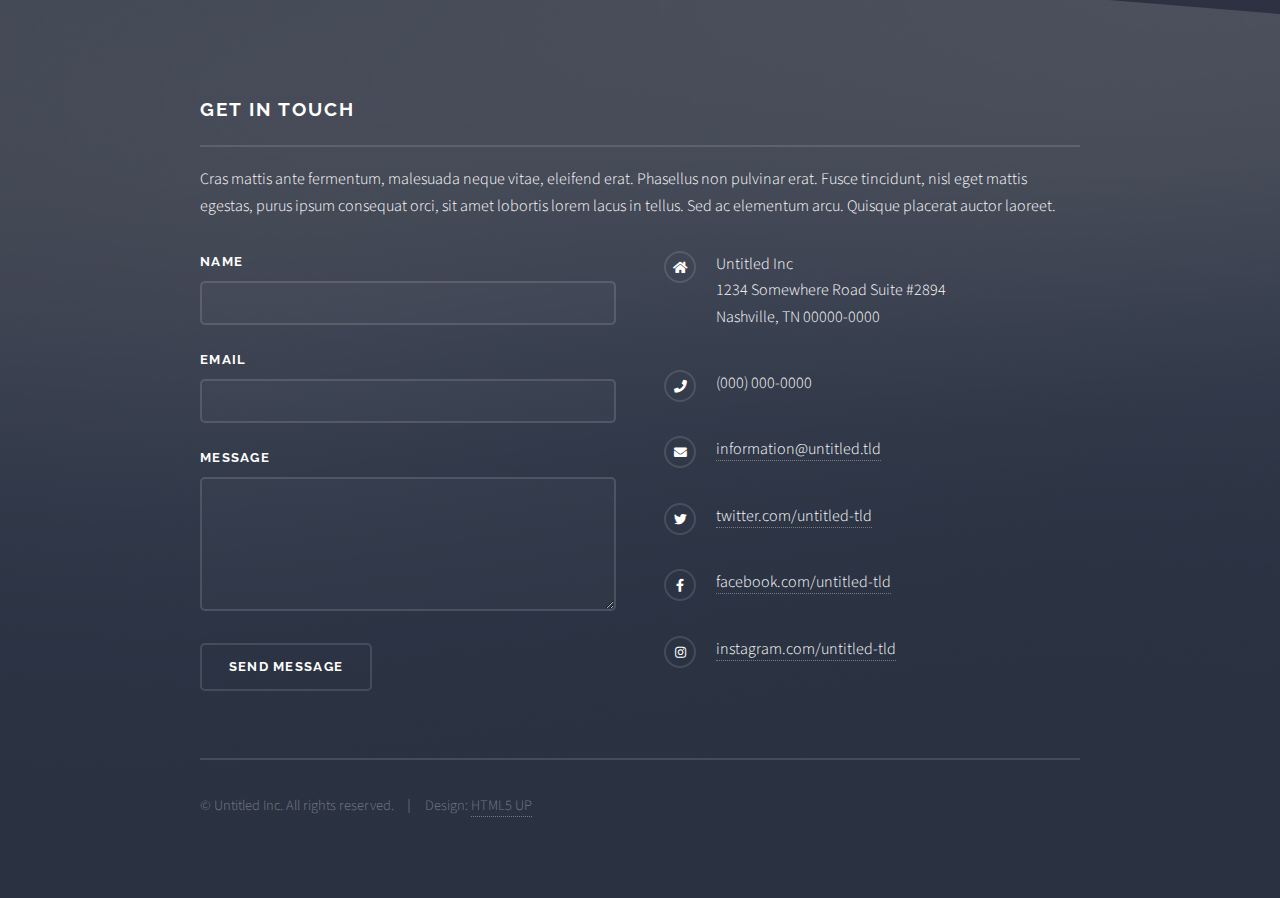
<file: generic.html>
<!DOCTYPE HTML>
<!--
	Solid State by HTML5 UP
	html5up.net | @ajlkn
	Free for personal and commercial use under the CCA 3.0 license (html5up.net/license)
-->
<html>
	<head>
	<!-- Google tag (gtag.js) -->
<script async src="https://www.googletagmanager.com/gtag/js?id=G-M8E7PXHQY3"></script>
<script>
  window.dataLayer = window.dataLayer || [];
  function gtag(){dataLayer.push(arguments);}
  gtag('js', new Date());

  gtag('config', 'G-M8E7PXHQY3');
</script>
		<title>Generic - Solid State by HTML5 UP</title>
		<meta charset="utf-8" />
		<meta name="viewport" content="width=device-width, initial-scale=1, user-scalable=no" />
		<link rel="stylesheet" href="assets/css/main.css" />
		<noscript><link rel="stylesheet" href="assets/css/noscript.css" /></noscript>
	</head>
	<body class="is-preload">

		<!-- Page Wrapper -->
			<div id="page-wrapper">

				<!-- Header -->
					<header id="header">
						<h1><a href="index.html">Solid State</a></h1>
						<nav>
							<a href="#menu">Menu</a>
						</nav>
					</header>

				<!-- Menu -->
					<nav id="menu">
						<div class="inner">
							<h2>Menu</h2>
							<ul class="links">
								<li><a href="index.html">Home</a></li>
								<li><a href="generic.html">Generic</a></li>
								<li><a href="elements.html">Elements</a></li>
								<li><a href="#">Log In</a></li>
								<li><a href="#">Sign Up</a></li>
							</ul>
							<a href="#" class="close">Close</a>
						</div>
					</nav>

				<!-- Wrapper -->
					<section id="wrapper">
						<header>
							<div class="inner">
								<h2>Generic</h2>
								<p>Phasellus non pulvinar erat. Fusce tincidunt nisl eget ipsum.</p>
							</div>
						</header>

						<!-- Content -->
							<div class="wrapper">
								<div class="inner">

									<h3 class="major">Lorem ipsum dolor</h3>
									<p>Morbi mattis mi consectetur tortor elementum, varius pellentesque velit convallis. Aenean tincidunt lectus auctor mauris maximus, ac scelerisque ipsum tempor. Duis vulputate ex et ex tincidunt, quis lacinia velit aliquet. Duis non efficitur nisi, id malesuada justo. Maecenas sagittis felis ac sagittis semper. Curabitur purus leo donec vel dolor at arcu tincidunt bibendum. Interdum et malesuada fames ac ante ipsum primis in faucibus. Fusce ut aliquet justo. Donec id neque ipsum. Integer eget ultricies odio. Nam vel ex a orci fringilla tincidunt. Aliquam eleifend ligula non velit accumsan cursus. Etiam ut gravida sapien.</p>

									<p>Vestibulum ultrices risus velit, sit amet blandit massa auctor sit amet. Sed eu lectus sem. Phasellus in odio at ipsum porttitor mollis id vel diam. Praesent sit amet posuere risus, eu faucibus lectus. Vivamus ex ligula, tempus pulvinar ipsum in, auctor porta quam. Proin nec commodo, vel scelerisque nisi scelerisque. Suspendisse id quam vel tortor tincidunt suscipit. Nullam auctor orci eu dolor consectetur, interdum ullamcorper ante tincidunt. Mauris felis nec felis elementum varius.</p>

									<h3 class="major">Vitae phasellus</h3>
									<p>Cras mattis ante fermentum, malesuada neque vitae, eleifend erat. Phasellus non pulvinar erat. Fusce tincidunt, nisl eget mattis egestas, purus ipsum consequat orci, sit amet lobortis lorem lacus in tellus. Sed ac elementum arcu. Quisque placerat auctor laoreet.</p>

									<section class="features">
										<article>
											<a href="#" class="image"><img src="images/pic04.jpg" alt="" /></a>
											<h3 class="major">Sed feugiat lorem</h3>
											<p>Lorem ipsum dolor sit amet, consectetur adipiscing vehicula id nulla dignissim dapibus ultrices.</p>
											<a href="#" class="special">Learn more</a>
										</article>
										<article>
											<a href="#" class="image"><img src="images/pic05.jpg" alt="" /></a>
											<h3 class="major">Nisl placerat</h3>
											<p>Lorem ipsum dolor sit amet, consectetur adipiscing vehicula id nulla dignissim dapibus ultrices.</p>
											<a href="#" class="special">Learn more</a>
										</article>
									</section>

								</div>
							</div>

					</section>

				<!-- Footer -->
					<section id="footer">
						<div class="inner">
							<h2 class="major">Get in touch</h2>
							<p>Cras mattis ante fermentum, malesuada neque vitae, eleifend erat. Phasellus non pulvinar erat. Fusce tincidunt, nisl eget mattis egestas, purus ipsum consequat orci, sit amet lobortis lorem lacus in tellus. Sed ac elementum arcu. Quisque placerat auctor laoreet.</p>
							<form method="post" action="#">
								<div class="fields">
									<div class="field">
										<label for="name">Name</label>
										<input type="text" name="name" id="name" />
									</div>
									<div class="field">
										<label for="email">Email</label>
										<input type="email" name="email" id="email" />
									</div>
									<div class="field">
										<label for="message">Message</label>
										<textarea name="message" id="message" rows="4"></textarea>
									</div>
								</div>
								<ul class="actions">
									<li><input type="submit" value="Send Message" /></li>
								</ul>
							</form>
							<ul class="contact">
								<li class="icon solid fa-home">
									Untitled Inc<br />
									1234 Somewhere Road Suite #2894<br />
									Nashville, TN 00000-0000
								</li>
								<li class="icon solid fa-phone">(000) 000-0000</li>
								<li class="icon solid fa-envelope"><a href="#">information@untitled.tld</a></li>
								<li class="icon brands fa-twitter"><a href="#">twitter.com/untitled-tld</a></li>
								<li class="icon brands fa-facebook-f"><a href="#">facebook.com/untitled-tld</a></li>
								<li class="icon brands fa-instagram"><a href="#">instagram.com/untitled-tld</a></li>
							</ul>
							<ul class="copyright">
								<li>&copy; Untitled Inc. All rights reserved.</li><li>Design: <a href="http://html5up.net">HTML5 UP</a></li>
							</ul>
						</div>
					</section>

			</div>

		<!-- Scripts -->
			<script src="assets/js/jquery.min.js"></script>
			<script src="assets/js/jquery.scrollex.min.js"></script>
			<script src="assets/js/browser.min.js"></script>
			<script src="assets/js/breakpoints.min.js"></script>
			<script src="assets/js/util.js"></script>
			<script src="assets/js/main.js"></script>

	</body>
</html>
</file>
<file: styles.css>
.contact-container {
    display: flex;
    align-items: center;
    gap: 20px; 
    width: 100%; 
}

.contact-photo {
    width: 500px; 
    height: auto; 
    border-radius: 8px; 
}

.contact {
    list-style: none;
    margin: 0;
    padding: 0;
}

.contact li {
    margin-bottom: 10px; 
}

.contact li .icon {
    margin-right: 10px; 
}
</file>
<file: assets/css/noscript.css>
/*
	Solid State by HTML5 UP
	html5up.net | @ajlkn
	Free for personal and commercial use under the CCA 3.0 license (html5up.net/license)
*/

/* Banner */

	body.is-preload #banner .logo {
		-moz-transform: none;
		-webkit-transform: none;
		-ms-transform: none;
		transform: none;
		opacity: 1;
	}

	body.is-preload #banner h2 {
		opacity: 1;
		-moz-transform: none;
		-webkit-transform: none;
		-ms-transform: none;
		transform: none;
		-moz-filter: none;
		-webkit-filter: none;
		-ms-filter: none;
		filter: none;
	}

	body.is-preload #banner p {
		opacity: 01;
		-moz-transform: none;
		-webkit-transform: none;
		-ms-transform: none;
		transform: none;
		-moz-filter: none;
		-webkit-filter: none;
		-ms-filter: none;
		filter: none;
	}
</file>
<file: assets/css/main.css>
@import url(fontawesome-all.min.css);
@import url("https://fonts.googleapis.com/css?family=Raleway:200,700|Source+Sans+Pro:300,600,300italic,600italic");

/*
	Solid State by HTML5 UP
	html5up.net | @ajlkn
	Free for personal and commercial use under the CCA 3.0 license (html5up.net/license)
*/

html, body, div, span, applet, object,
iframe, h1, h2, h3, h4, h5, h6, p, blockquote,
pre, a, abbr, acronym, address, big, cite,
code, del, dfn, em, img, ins, kbd, q, s, samp,
small, strike, strong, sub, sup, tt, var, b,
u, i, center, dl, dt, dd, ol, ul, li, fieldset,
form, label, legend, table, caption, tbody,
tfoot, thead, tr, th, td, article, aside,
canvas, details, embed, figure, figcaption,
footer, header, hgroup, menu, nav, output, ruby,
section, summary, time, mark, audio, video {
	margin: 0;
	padding: 0;
	border: 0;
	font-size: 100%;
	font: inherit;
	vertical-align: baseline;}

article, aside, details, figcaption, figure,
footer, header, hgroup, menu, nav, section {
	display: block;}

body {
	line-height: 1;
}

ol, ul {
	list-style: none;
}

blockquote, q {
	quotes: none;
}

	blockquote:before, blockquote:after, q:before, q:after {
		content: '';
		content: none;
	}

table {
	border-collapse: collapse;
	border-spacing: 0;
}

body {
	-webkit-text-size-adjust: none;
}

mark {
	background-color: transparent;
	color: inherit;
}

input::-moz-focus-inner {
	border: 0;
	padding: 0;
}

input, select, textarea {
	-moz-appearance: none;
	-webkit-appearance: none;
	-ms-appearance: none;
	appearance: none;
}

/* Basic */

	@-ms-viewport {
		width: device-width;
	}

	body {
		-ms-overflow-style: scrollbar;
	}

	@media screen and (max-width: 480px) {

		html, body {
			min-width: 320px;
		}

	}

	html {
		box-sizing: border-box;
	}

	*, *:before, *:after {
		box-sizing: inherit;
	}

	body {
		background-color: #2e3141;
		background-image: linear-gradient(to top, rgba(46, 49, 65, 0.8), rgba(46, 49, 65, 0.8)), url("../../images/bg.jpg");
		background-size: auto,
 cover;
		background-attachment: fixed,
 fixed;
		background-position: center,
 center;
	}

		body.is-preload *, body.is-preload *:before, body.is-preload *:after {
			-moz-animation: none !important;
			-webkit-animation: none !important;
			-ms-animation: none !important;
			animation: none !important;
			-moz-transition: none !important;
			-webkit-transition: none !important;
			-ms-transition: none !important;
			transition: none !important;
		}

/* Type */

	body, input, select, textarea {
		color: #ffffff;
		font-family: "Source Sans Pro", Helvetica, sans-serif;
		font-size: 16.5pt;
		font-weight: 300;
		line-height: 1.65;
	}

		@media screen and (max-width: 1680px) {

			body, input, select, textarea {
				font-size: 13pt;
			}

		}

		@media screen and (max-width: 1280px) {

			body, input, select, textarea {
				font-size: 12pt;
			}

		}

		@media screen and (max-width: 980px) {

			body, input, select, textarea {
				font-size: 12pt;
			}

		}

		@media screen and (max-width: 736px) {

			body, input, select, textarea {
				font-size: 12pt;
			}

		}

		@media screen and (max-width: 480px) {

			body, input, select, textarea {
				font-size: 12pt;
			}

		}

	a {
		-moz-transition: color 0.2s ease-in-out, border-bottom-color 0.2s ease-in-out;
		-webkit-transition: color 0.2s ease-in-out, border-bottom-color 0.2s ease-in-out;
		-ms-transition: color 0.2s ease-in-out, border-bottom-color 0.2s ease-in-out;
		transition: color 0.2s ease-in-out, border-bottom-color 0.2s ease-in-out;
		border-bottom: dotted 1px rgba(255, 255, 255, 0.35);
		color: #ffffff;
		text-decoration: none;
	}

		a:hover {
			border-bottom-color: transparent;
			color: #ffffff !important;
		}

		a.special:not(.button) {
			text-decoration: none;
			border-bottom: 0;
			display: block;
			font-family: Raleway, Helvetica, sans-serif;
			font-size: 0.8em;
			font-weight: 700;
			letter-spacing: 0.1em;
			margin: 0 0 2em 0;
			text-transform: uppercase;
		}

			a.special:not(.button):before {
				-moz-osx-font-smoothing: grayscale;
				-webkit-font-smoothing: antialiased;
				display: inline-block;
				font-style: normal;
				font-variant: normal;
				text-rendering: auto;
				line-height: 1;
				text-transform: none !important;
				font-family: 'Font Awesome 5 Free';
				font-weight: 900;
			}

			a.special:not(.button):before {
				-moz-transition: background-color 0.2s ease-in-out;
				-webkit-transition: background-color 0.2s ease-in-out;
				-ms-transition: background-color 0.2s ease-in-out;
				transition: background-color 0.2s ease-in-out;
				border-radius: 100%;
				border: solid 2px rgba(255, 255, 255, 0.125);
				content: '\f105';
				display: inline-block;
				font-size: 1.25em;
				height: 2em;
				line-height: 1.75em;
				margin-right: 0.85em;
				text-align: center;
				text-indent: 0.15em;
				vertical-align: middle;
				width: 2em;
			}

			a.special:not(.button):hover:before {
				background-color: rgba(255, 255, 255, 0.025);
			}

			a.special:not(.button):active:before {
				background-color: rgba(255, 255, 255, 0.075);
			}

	strong, b {
		color: #ffffff;
		font-weight: 600;
	}

	em, i {
		font-style: italic;
	}

	p {
		margin: 0 0 2em 0;
	}

	h1, h2, h3, h4, h5, h6 {
		color: #ffffff;
		font-family: Raleway, Helvetica, sans-serif;
		font-weight: 700;
		letter-spacing: 0.1em;
		margin: 0 0 1em 0;
		text-transform: uppercase;
	}

		h1 a, h2 a, h3 a, h4 a, h5 a, h6 a {
			color: inherit;
			text-decoration: none;
			border-bottom: 0;
		}

		h1 span, h2 span, h3 span, h4 span, h5 span, h6 span {
			font-weight: 200;
		}

		h1.major, h2.major, h3.major, h4.major, h5.major, h6.major {
			padding-bottom: 1em;
			border-bottom: solid 2px rgba(255, 255, 255, 0.125);
		}

	h2 {
		font-size: 1.2em;
	}

	h3 {
		font-size: 0.9em;
	}

	h4 {
		font-size: 0.7em;
	}

	h5 {
		font-size: 0.7em;
	}

	h6 {
		font-size: 0.7em;
	}

	@media screen and (max-width: 736px) {

		h2 {
			font-size: 1em;
		}

		h3 {
			font-size: 0.8em;
		}

	}

	sub {
		font-size: 0.8em;
		position: relative;
		top: 0.5em;
	}

	sup {
		font-size: 0.8em;
		position: relative;
		top: -0.5em;
	}

	blockquote {
		border-left: solid 4px rgba(255, 255, 255, 0.125);
		font-style: italic;
		margin: 0 0 2em 0;
		padding: 0.5em 0 0.5em 2em;
	}

	code {
		background: rgba(255, 255, 255, 0.025);
		border-radius: 5px;
		border: solid 2px rgba(255, 255, 255, 0.125);
		font-family: "Courier New", monospace;
		font-size: 0.9em;
		margin: 0 0.25em;
		padding: 0.25em 0.65em;
	}

	pre {
		-webkit-overflow-scrolling: touch;
		font-family: "Courier New", monospace;
		font-size: 0.9em;
		margin: 0 0 2em 0;
	}

		pre code {
			display: block;
			line-height: 1.75em;
			padding: 1em 1.5em;
			overflow-x: auto;
		}

	hr {
		border: 0;
		border-bottom: solid 2px rgba(255, 255, 255, 0.125);
		margin: 2.5em 0;
	}

		hr.major {
			margin: 4em 0;
		}

	.align-left {
		text-align: left;
	}

	.align-center {
		text-align: center;
	}

	.align-right {
		text-align: right;
	}

/* Row */

	.row {
		display: flex;
		flex-wrap: wrap;
		box-sizing: border-box;
		align-items: stretch;
	}

		.row > * {
			box-sizing: border-box;
		}

		.row.gtr-uniform > * > :last-child {
			margin-bottom: 0;
		}

		.row.aln-left {
			justify-content: flex-start;
		}

		.row.aln-center {
			justify-content: center;
		}

		.row.aln-right {
			justify-content: flex-end;
		}

		.row.aln-top {
			align-items: flex-start;
		}

		.row.aln-middle {
			align-items: center;
		}

		.row.aln-bottom {
			align-items: flex-end;
		}

		.row > .imp {
			order: -1;
		}

		.row > .col-1 {
			width: 8.33333%;
		}

		.row > .off-1 {
			margin-left: 8.33333%;
		}

		.row > .col-2 {
			width: 16.66667%;
		}

		.row > .off-2 {
			margin-left: 16.66667%;
		}

		.row > .col-3 {
			width: 25%;
		}

		.row > .off-3 {
			margin-left: 25%;
		}

		.row > .col-4 {
			width: 33.33333%;
		}

		.row > .off-4 {
			margin-left: 33.33333%;
		}

		.row > .col-5 {
			width: 41.66667%;
		}

		.row > .off-5 {
			margin-left: 41.66667%;
		}

		.row > .col-6 {
			width: 50%;
		}

		.row > .off-6 {
			margin-left: 50%;
		}

		.row > .col-7 {
			width: 58.33333%;
		}

		.row > .off-7 {
			margin-left: 58.33333%;
		}

		.row > .col-8 {
			width: 66.66667%;
		}

		.row > .off-8 {
			margin-left: 66.66667%;
		}

		.row > .col-9 {
			width: 75%;
		}

		.row > .off-9 {
			margin-left: 75%;
		}

		.row > .col-10 {
			width: 83.33333%;
		}

		.row > .off-10 {
			margin-left: 83.33333%;
		}

		.row > .col-11 {
			width: 91.66667%;
		}

		.row > .off-11 {
			margin-left: 91.66667%;
		}

		.row > .col-12 {
			width: 100%;
		}

		.row > .off-12 {
			margin-left: 100%;
		}

		.row.gtr-0 {
			margin-top: 0;
			margin-left: 0em;
		}

			.row.gtr-0 > * {
				padding: 0 0 0 0em;
			}

			.row.gtr-0.gtr-uniform {
				margin-top: 0em;
			}

				.row.gtr-0.gtr-uniform > * {
					padding-top: 0em;
				}

		.row.gtr-25 {
			margin-top: 0;
			margin-left: -0.4375em;
		}

			.row.gtr-25 > * {
				padding: 0 0 0 0.4375em;
			}

			.row.gtr-25.gtr-uniform {
				margin-top: -0.4375em;
			}

				.row.gtr-25.gtr-uniform > * {
					padding-top: 0.4375em;
				}

		.row.gtr-50 {
			margin-top: 0;
			margin-left: -0.875em;
		}

			.row.gtr-50 > * {
				padding: 0 0 0 0.875em;
			}

			.row.gtr-50.gtr-uniform {
				margin-top: -0.875em;
			}

				.row.gtr-50.gtr-uniform > * {
					padding-top: 0.875em;
				}

		.row {
			margin-top: 0;
			margin-left: -1.75em;
		}

			.row > * {
				padding: 0 0 0 1.75em;
			}

			.row.gtr-uniform {
				margin-top: -1.75em;
			}

				.row.gtr-uniform > * {
					padding-top: 1.75em;
				}

		.row.gtr-150 {
			margin-top: 0;
			margin-left: -2.625em;
		}

			.row.gtr-150 > * {
				padding: 0 0 0 2.625em;
			}

			.row.gtr-150.gtr-uniform {
				margin-top: -2.625em;
			}

				.row.gtr-150.gtr-uniform > * {
					padding-top: 2.625em;
				}

		.row.gtr-200 {
			margin-top: 0;
			margin-left: -3.5em;
		}

			.row.gtr-200 > * {
				padding: 0 0 0 3.5em;
			}

			.row.gtr-200.gtr-uniform {
				margin-top: -3.5em;
			}

				.row.gtr-200.gtr-uniform > * {
					padding-top: 3.5em;
				}

		@media screen and (max-width: 1680px) {

			.row {
				display: flex;
				flex-wrap: wrap;
				box-sizing: border-box;
				align-items: stretch;
			}

				.row > * {
					box-sizing: border-box;
				}

				.row.gtr-uniform > * > :last-child {
					margin-bottom: 0;
				}

				.row.aln-left {
					justify-content: flex-start;
				}

				.row.aln-center {
					justify-content: center;
				}

				.row.aln-right {
					justify-content: flex-end;
				}

				.row.aln-top {
					align-items: flex-start;
				}

				.row.aln-middle {
					align-items: center;
				}

				.row.aln-bottom {
					align-items: flex-end;
				}

				.row > .imp-xlarge {
					order: -1;
				}

				.row > .col-1-xlarge {
					width: 8.33333%;
				}

				.row > .off-1-xlarge {
					margin-left: 8.33333%;
				}

				.row > .col-2-xlarge {
					width: 16.66667%;
				}

				.row > .off-2-xlarge {
					margin-left: 16.66667%;
				}

				.row > .col-3-xlarge {
					width: 25%;
				}

				.row > .off-3-xlarge {
					margin-left: 25%;
				}

				.row > .col-4-xlarge {
					width: 33.33333%;
				}

				.row > .off-4-xlarge {
					margin-left: 33.33333%;
				}

				.row > .col-5-xlarge {
					width: 41.66667%;
				}

				.row > .off-5-xlarge {
					margin-left: 41.66667%;
				}

				.row > .col-6-xlarge {
					width: 50%;
				}

				.row > .off-6-xlarge {
					margin-left: 50%;
				}

				.row > .col-7-xlarge {
					width: 58.33333%;
				}

				.row > .off-7-xlarge {
					margin-left: 58.33333%;
				}

				.row > .col-8-xlarge {
					width: 66.66667%;
				}

				.row > .off-8-xlarge {
					margin-left: 66.66667%;
				}

				.row > .col-9-xlarge {
					width: 75%;
				}

				.row > .off-9-xlarge {
					margin-left: 75%;
				}

				.row > .col-10-xlarge {
					width: 83.33333%;
				}

				.row > .off-10-xlarge {
					margin-left: 83.33333%;
				}

				.row > .col-11-xlarge {
					width: 91.66667%;
				}

				.row > .off-11-xlarge {
					margin-left: 91.66667%;
				}

				.row > .col-12-xlarge {
					width: 100%;
				}

				.row > .off-12-xlarge {
					margin-left: 100%;
				}

				.row.gtr-0 {
					margin-top: 0;
					margin-left: 0em;
				}

					.row.gtr-0 > * {
						padding: 0 0 0 0em;
					}

					.row.gtr-0.gtr-uniform {
						margin-top: 0em;
					}

						.row.gtr-0.gtr-uniform > * {
							padding-top: 0em;
						}

				.row.gtr-25 {
					margin-top: 0;
					margin-left: -0.4375em;
				}

					.row.gtr-25 > * {
						padding: 0 0 0 0.4375em;
					}

					.row.gtr-25.gtr-uniform {
						margin-top: -0.4375em;
					}

						.row.gtr-25.gtr-uniform > * {
							padding-top: 0.4375em;
						}

				.row.gtr-50 {
					margin-top: 0;
					margin-left: -0.875em;
				}

					.row.gtr-50 > * {
						padding: 0 0 0 0.875em;
					}

					.row.gtr-50.gtr-uniform {
						margin-top: -0.875em;
					}

						.row.gtr-50.gtr-uniform > * {
							padding-top: 0.875em;
						}

				.row {
					margin-top: 0;
					margin-left: -1.75em;
				}

					.row > * {
						padding: 0 0 0 1.75em;
					}

					.row.gtr-uniform {
						margin-top: -1.75em;
					}

						.row.gtr-uniform > * {
							padding-top: 1.75em;
						}

				.row.gtr-150 {
					margin-top: 0;
					margin-left: -2.625em;
				}

					.row.gtr-150 > * {
						padding: 0 0 0 2.625em;
					}

					.row.gtr-150.gtr-uniform {
						margin-top: -2.625em;
					}

						.row.gtr-150.gtr-uniform > * {
							padding-top: 2.625em;
						}

				.row.gtr-200 {
					margin-top: 0;
					margin-left: -3.5em;
				}

					.row.gtr-200 > * {
						padding: 0 0 0 3.5em;
					}

					.row.gtr-200.gtr-uniform {
						margin-top: -3.5em;
					}

						.row.gtr-200.gtr-uniform > * {
							padding-top: 3.5em;
						}

		}

		@media screen and (max-width: 1280px) {

			.row {
				display: flex;
				flex-wrap: wrap;
				box-sizing: border-box;
				align-items: stretch;
			}

				.row > * {
					box-sizing: border-box;
				}

				.row.gtr-uniform > * > :last-child {
					margin-bottom: 0;
				}

				.row.aln-left {
					justify-content: flex-start;
				}

				.row.aln-center {
					justify-content: center;
				}

				.row.aln-right {
					justify-content: flex-end;
				}

				.row.aln-top {
					align-items: flex-start;
				}

				.row.aln-middle {
					align-items: center;
				}

				.row.aln-bottom {
					align-items: flex-end;
				}

				.row > .imp-large {
					order: -1;
				}

				.row > .col-1-large {
					width: 8.33333%;
				}

				.row > .off-1-large {
					margin-left: 8.33333%;
				}

				.row > .col-2-large {
					width: 16.66667%;
				}

				.row > .off-2-large {
					margin-left: 16.66667%;
				}

				.row > .col-3-large {
					width: 25%;
				}

				.row > .off-3-large {
					margin-left: 25%;
				}

				.row > .col-4-large {
					width: 33.33333%;
				}

				.row > .off-4-large {
					margin-left: 33.33333%;
				}

				.row > .col-5-large {
					width: 41.66667%;
				}

				.row > .off-5-large {
					margin-left: 41.66667%;
				}

				.row > .col-6-large {
					width: 50%;
				}

				.row > .off-6-large {
					margin-left: 50%;
				}

				.row > .col-7-large {
					width: 58.33333%;
				}

				.row > .off-7-large {
					margin-left: 58.33333%;
				}

				.row > .col-8-large {
					width: 66.66667%;
				}

				.row > .off-8-large {
					margin-left: 66.66667%;
				}

				.row > .col-9-large {
					width: 75%;
				}

				.row > .off-9-large {
					margin-left: 75%;
				}

				.row > .col-10-large {
					width: 83.33333%;
				}

				.row > .off-10-large {
					margin-left: 83.33333%;
				}

				.row > .col-11-large {
					width: 91.66667%;
				}

				.row > .off-11-large {
					margin-left: 91.66667%;
				}

				.row > .col-12-large {
					width: 100%;
				}

				.row > .off-12-large {
					margin-left: 100%;
				}

				.row.gtr-0 {
					margin-top: 0;
					margin-left: 0em;
				}

					.row.gtr-0 > * {
						padding: 0 0 0 0em;
					}

					.row.gtr-0.gtr-uniform {
						margin-top: 0em;
					}

						.row.gtr-0.gtr-uniform > * {
							padding-top: 0em;
						}

				.row.gtr-25 {
					margin-top: 0;
					margin-left: -0.4375em;
				}

					.row.gtr-25 > * {
						padding: 0 0 0 0.4375em;
					}

					.row.gtr-25.gtr-uniform {
						margin-top: -0.4375em;
					}

						.row.gtr-25.gtr-uniform > * {
							padding-top: 0.4375em;
						}

				.row.gtr-50 {
					margin-top: 0;
					margin-left: -0.875em;
				}

					.row.gtr-50 > * {
						padding: 0 0 0 0.875em;
					}

					.row.gtr-50.gtr-uniform {
						margin-top: -0.875em;
					}

						.row.gtr-50.gtr-uniform > * {
							padding-top: 0.875em;
						}

				.row {
					margin-top: 0;
					margin-left: -1.75em;
				}

					.row > * {
						padding: 0 0 0 1.75em;
					}

					.row.gtr-uniform {
						margin-top: -1.75em;
					}

						.row.gtr-uniform > * {
							padding-top: 1.75em;
						}

				.row.gtr-150 {
					margin-top: 0;
					margin-left: -2.625em;
				}

					.row.gtr-150 > * {
						padding: 0 0 0 2.625em;
					}

					.row.gtr-150.gtr-uniform {
						margin-top: -2.625em;
					}

						.row.gtr-150.gtr-uniform > * {
							padding-top: 2.625em;
						}

				.row.gtr-200 {
					margin-top: 0;
					margin-left: -3.5em;
				}

					.row.gtr-200 > * {
						padding: 0 0 0 3.5em;
					}

					.row.gtr-200.gtr-uniform {
						margin-top: -3.5em;
					}

						.row.gtr-200.gtr-uniform > * {
							padding-top: 3.5em;
						}

		}

		@media screen and (max-width: 980px) {

			.row {
				display: flex;
				flex-wrap: wrap;
				box-sizing: border-box;
				align-items: stretch;
			}

				.row > * {
					box-sizing: border-box;
				}

				.row.gtr-uniform > * > :last-child {
					margin-bottom: 0;
				}

				.row.aln-left {
					justify-content: flex-start;
				}

				.row.aln-center {
					justify-content: center;
				}

				.row.aln-right {
					justify-content: flex-end;
				}

				.row.aln-top {
					align-items: flex-start;
				}

				.row.aln-middle {
					align-items: center;
				}

				.row.aln-bottom {
					align-items: flex-end;
				}

				.row > .imp-medium {
					order: -1;
				}

				.row > .col-1-medium {
					width: 8.33333%;
				}

				.row > .off-1-medium {
					margin-left: 8.33333%;
				}

				.row > .col-2-medium {
					width: 16.66667%;
				}

				.row > .off-2-medium {
					margin-left: 16.66667%;
				}

				.row > .col-3-medium {
					width: 25%;
				}

				.row > .off-3-medium {
					margin-left: 25%;
				}

				.row > .col-4-medium {
					width: 33.33333%;
				}

				.row > .off-4-medium {
					margin-left: 33.33333%;
				}

				.row > .col-5-medium {
					width: 41.66667%;
				}

				.row > .off-5-medium {
					margin-left: 41.66667%;
				}

				.row > .col-6-medium {
					width: 50%;
				}

				.row > .off-6-medium {
					margin-left: 50%;
				}

				.row > .col-7-medium {
					width: 58.33333%;
				}

				.row > .off-7-medium {
					margin-left: 58.33333%;
				}

				.row > .col-8-medium {
					width: 66.66667%;
				}

				.row > .off-8-medium {
					margin-left: 66.66667%;
				}

				.row > .col-9-medium {
					width: 75%;
				}

				.row > .off-9-medium {
					margin-left: 75%;
				}

				.row > .col-10-medium {
					width: 83.33333%;
				}

				.row > .off-10-medium {
					margin-left: 83.33333%;
				}

				.row > .col-11-medium {
					width: 91.66667%;
				}

				.row > .off-11-medium {
					margin-left: 91.66667%;
				}

				.row > .col-12-medium {
					width: 100%;
				}

				.row > .off-12-medium {
					margin-left: 100%;
				}

				.row.gtr-0 {
					margin-top: 0;
					margin-left: 0em;
				}

					.row.gtr-0 > * {
						padding: 0 0 0 0em;
					}

					.row.gtr-0.gtr-uniform {
						margin-top: 0em;
					}

						.row.gtr-0.gtr-uniform > * {
							padding-top: 0em;
						}

				.row.gtr-25 {
					margin-top: 0;
					margin-left: -0.4375em;
				}

					.row.gtr-25 > * {
						padding: 0 0 0 0.4375em;
					}

					.row.gtr-25.gtr-uniform {
						margin-top: -0.4375em;
					}

						.row.gtr-25.gtr-uniform > * {
							padding-top: 0.4375em;
						}

				.row.gtr-50 {
					margin-top: 0;
					margin-left: -0.875em;
				}

					.row.gtr-50 > * {
						padding: 0 0 0 0.875em;
					}

					.row.gtr-50.gtr-uniform {
						margin-top: -0.875em;
					}

						.row.gtr-50.gtr-uniform > * {
							padding-top: 0.875em;
						}

				.row {
					margin-top: 0;
					margin-left: -1.75em;
				}

					.row > * {
						padding: 0 0 0 1.75em;
					}

					.row.gtr-uniform {
						margin-top: -1.75em;
					}

						.row.gtr-uniform > * {
							padding-top: 1.75em;
						}

				.row.gtr-150 {
					margin-top: 0;
					margin-left: -2.625em;
				}

					.row.gtr-150 > * {
						padding: 0 0 0 2.625em;
					}

					.row.gtr-150.gtr-uniform {
						margin-top: -2.625em;
					}

						.row.gtr-150.gtr-uniform > * {
							padding-top: 2.625em;
						}

				.row.gtr-200 {
					margin-top: 0;
					margin-left: -3.5em;
				}

					.row.gtr-200 > * {
						padding: 0 0 0 3.5em;
					}

					.row.gtr-200.gtr-uniform {
						margin-top: -3.5em;
					}

						.row.gtr-200.gtr-uniform > * {
							padding-top: 3.5em;
						}

		}

		@media screen and (max-width: 736px) {

			.row {
				display: flex;
				flex-wrap: wrap;
				box-sizing: border-box;
				align-items: stretch;
			}

				.row > * {
					box-sizing: border-box;
				}

				.row.gtr-uniform > * > :last-child {
					margin-bottom: 0;
				}

				.row.aln-left {
					justify-content: flex-start;
				}

				.row.aln-center {
					justify-content: center;
				}

				.row.aln-right {
					justify-content: flex-end;
				}

				.row.aln-top {
					align-items: flex-start;
				}

				.row.aln-middle {
					align-items: center;
				}

				.row.aln-bottom {
					align-items: flex-end;
				}

				.row > .imp-small {
					order: -1;
				}

				.row > .col-1-small {
					width: 8.33333%;
				}

				.row > .off-1-small {
					margin-left: 8.33333%;
				}

				.row > .col-2-small {
					width: 16.66667%;
				}

				.row > .off-2-small {
					margin-left: 16.66667%;
				}

				.row > .col-3-small {
					width: 25%;
				}

				.row > .off-3-small {
					margin-left: 25%;
				}

				.row > .col-4-small {
					width: 33.33333%;
				}

				.row > .off-4-small {
					margin-left: 33.33333%;
				}

				.row > .col-5-small {
					width: 41.66667%;
				}

				.row > .off-5-small {
					margin-left: 41.66667%;
				}

				.row > .col-6-small {
					width: 50%;
				}

				.row > .off-6-small {
					margin-left: 50%;
				}

				.row > .col-7-small {
					width: 58.33333%;
				}

				.row > .off-7-small {
					margin-left: 58.33333%;
				}

				.row > .col-8-small {
					width: 66.66667%;
				}

				.row > .off-8-small {
					margin-left: 66.66667%;
				}

				.row > .col-9-small {
					width: 75%;
				}

				.row > .off-9-small {
					margin-left: 75%;
				}

				.row > .col-10-small {
					width: 83.33333%;
				}

				.row > .off-10-small {
					margin-left: 83.33333%;
				}

				.row > .col-11-small {
					width: 91.66667%;
				}

				.row > .off-11-small {
					margin-left: 91.66667%;
				}

				.row > .col-12-small {
					width: 100%;
				}

				.row > .off-12-small {
					margin-left: 100%;
				}

				.row.gtr-0 {
					margin-top: 0;
					margin-left: 0em;
				}

					.row.gtr-0 > * {
						padding: 0 0 0 0em;
					}

					.row.gtr-0.gtr-uniform {
						margin-top: 0em;
					}

						.row.gtr-0.gtr-uniform > * {
							padding-top: 0em;
						}

				.row.gtr-25 {
					margin-top: 0;
					margin-left: -0.3125em;
				}

					.row.gtr-25 > * {
						padding: 0 0 0 0.3125em;
					}

					.row.gtr-25.gtr-uniform {
						margin-top: -0.3125em;
					}

						.row.gtr-25.gtr-uniform > * {
							padding-top: 0.3125em;
						}

				.row.gtr-50 {
					margin-top: 0;
					margin-left: -0.625em;
				}

					.row.gtr-50 > * {
						padding: 0 0 0 0.625em;
					}

					.row.gtr-50.gtr-uniform {
						margin-top: -0.625em;
					}

						.row.gtr-50.gtr-uniform > * {
							padding-top: 0.625em;
						}

				.row {
					margin-top: 0;
					margin-left: -1.25em;
				}

					.row > * {
						padding: 0 0 0 1.25em;
					}

					.row.gtr-uniform {
						margin-top: -1.25em;
					}

						.row.gtr-uniform > * {
							padding-top: 1.25em;
						}

				.row.gtr-150 {
					margin-top: 0;
					margin-left: -1.875em;
				}

					.row.gtr-150 > * {
						padding: 0 0 0 1.875em;
					}

					.row.gtr-150.gtr-uniform {
						margin-top: -1.875em;
					}

						.row.gtr-150.gtr-uniform > * {
							padding-top: 1.875em;
						}

				.row.gtr-200 {
					margin-top: 0;
					margin-left: -2.5em;
				}

					.row.gtr-200 > * {
						padding: 0 0 0 2.5em;
					}

					.row.gtr-200.gtr-uniform {
						margin-top: -2.5em;
					}

						.row.gtr-200.gtr-uniform > * {
							padding-top: 2.5em;
						}

		}

		@media screen and (max-width: 480px) {

			.row {
				display: flex;
				flex-wrap: wrap;
				box-sizing: border-box;
				align-items: stretch;
			}

				.row > * {
					box-sizing: border-box;
				}

				.row.gtr-uniform > * > :last-child {
					margin-bottom: 0;
				}

				.row.aln-left {
					justify-content: flex-start;
				}

				.row.aln-center {
					justify-content: center;
				}

				.row.aln-right {
					justify-content: flex-end;
				}

				.row.aln-top {
					align-items: flex-start;
				}

				.row.aln-middle {
					align-items: center;
				}

				.row.aln-bottom {
					align-items: flex-end;
				}

				.row > .imp-xsmall {
					order: -1;
				}

				.row > .col-1-xsmall {
					width: 8.33333%;
				}

				.row > .off-1-xsmall {
					margin-left: 8.33333%;
				}

				.row > .col-2-xsmall {
					width: 16.66667%;
				}

				.row > .off-2-xsmall {
					margin-left: 16.66667%;
				}

				.row > .col-3-xsmall {
					width: 25%;
				}

				.row > .off-3-xsmall {
					margin-left: 25%;
				}

				.row > .col-4-xsmall {
					width: 33.33333%;
				}

				.row > .off-4-xsmall {
					margin-left: 33.33333%;
				}

				.row > .col-5-xsmall {
					width: 41.66667%;
				}

				.row > .off-5-xsmall {
					margin-left: 41.66667%;
				}

				.row > .col-6-xsmall {
					width: 50%;
				}

				.row > .off-6-xsmall {
					margin-left: 50%;
				}

				.row > .col-7-xsmall {
					width: 58.33333%;
				}

				.row > .off-7-xsmall {
					margin-left: 58.33333%;
				}

				.row > .col-8-xsmall {
					width: 66.66667%;
				}

				.row > .off-8-xsmall {
					margin-left: 66.66667%;
				}

				.row > .col-9-xsmall {
					width: 75%;
				}

				.row > .off-9-xsmall {
					margin-left: 75%;
				}

				.row > .col-10-xsmall {
					width: 83.33333%;
				}

				.row > .off-10-xsmall {
					margin-left: 83.33333%;
				}

				.row > .col-11-xsmall {
					width: 91.66667%;
				}

				.row > .off-11-xsmall {
					margin-left: 91.66667%;
				}

				.row > .col-12-xsmall {
					width: 100%;
				}

				.row > .off-12-xsmall {
					margin-left: 100%;
				}

				.row.gtr-0 {
					margin-top: 0;
					margin-left: 0em;
				}

					.row.gtr-0 > * {
						padding: 0 0 0 0em;
					}

					.row.gtr-0.gtr-uniform {
						margin-top: 0em;
					}

						.row.gtr-0.gtr-uniform > * {
							padding-top: 0em;
						}

				.row.gtr-25 {
					margin-top: 0;
					margin-left: -0.3125em;
				}

					.row.gtr-25 > * {
						padding: 0 0 0 0.3125em;
					}

					.row.gtr-25.gtr-uniform {
						margin-top: -0.3125em;
					}

						.row.gtr-25.gtr-uniform > * {
							padding-top: 0.3125em;
						}

				.row.gtr-50 {
					margin-top: 0;
					margin-left: -0.625em;
				}

					.row.gtr-50 > * {
						padding: 0 0 0 0.625em;
					}

					.row.gtr-50.gtr-uniform {
						margin-top: -0.625em;
					}

						.row.gtr-50.gtr-uniform > * {
							padding-top: 0.625em;
						}

				.row {
					margin-top: 0;
					margin-left: -1.25em;
				}

					.row > * {
						padding: 0 0 0 1.25em;
					}

					.row.gtr-uniform {
						margin-top: -1.25em;
					}

						.row.gtr-uniform > * {
							padding-top: 1.25em;
						}

				.row.gtr-150 {
					margin-top: 0;
					margin-left: -1.875em;
				}

					.row.gtr-150 > * {
						padding: 0 0 0 1.875em;
					}

					.row.gtr-150.gtr-uniform {
						margin-top: -1.875em;
					}

						.row.gtr-150.gtr-uniform > * {
							padding-top: 1.875em;
						}

				.row.gtr-200 {
					margin-top: 0;
					margin-left: -2.5em;
				}

					.row.gtr-200 > * {
						padding: 0 0 0 2.5em;
					}

					.row.gtr-200.gtr-uniform {
						margin-top: -2.5em;
					}

						.row.gtr-200.gtr-uniform > * {
							padding-top: 2.5em;
						}

		}

		@media screen and (max-width: 360px) {

			.row {
				display: flex;
				flex-wrap: wrap;
				box-sizing: border-box;
				align-items: stretch;
			}

				.row > * {
					box-sizing: border-box;
				}

				.row.gtr-uniform > * > :last-child {
					margin-bottom: 0;
				}

				.row.aln-left {
					justify-content: flex-start;
				}

				.row.aln-center {
					justify-content: center;
				}

				.row.aln-right {
					justify-content: flex-end;
				}

				.row.aln-top {
					align-items: flex-start;
				}

				.row.aln-middle {
					align-items: center;
				}

				.row.aln-bottom {
					align-items: flex-end;
				}

				.row > .imp-xxsmall {
					order: -1;
				}

				.row > .col-1-xxsmall {
					width: 8.33333%;
				}

				.row > .off-1-xxsmall {
					margin-left: 8.33333%;
				}

				.row > .col-2-xxsmall {
					width: 16.66667%;
				}

				.row > .off-2-xxsmall {
					margin-left: 16.66667%;
				}

				.row > .col-3-xxsmall {
					width: 25%;
				}

				.row > .off-3-xxsmall {
					margin-left: 25%;
				}

				.row > .col-4-xxsmall {
					width: 33.33333%;
				}

				.row > .off-4-xxsmall {
					margin-left: 33.33333%;
				}

				.row > .col-5-xxsmall {
					width: 41.66667%;
				}

				.row > .off-5-xxsmall {
					margin-left: 41.66667%;
				}

				.row > .col-6-xxsmall {
					width: 50%;
				}

				.row > .off-6-xxsmall {
					margin-left: 50%;
				}

				.row > .col-7-xxsmall {
					width: 58.33333%;
				}

				.row > .off-7-xxsmall {
					margin-left: 58.33333%;
				}

				.row > .col-8-xxsmall {
					width: 66.66667%;
				}

				.row > .off-8-xxsmall {
					margin-left: 66.66667%;
				}

				.row > .col-9-xxsmall {
					width: 75%;
				}

				.row > .off-9-xxsmall {
					margin-left: 75%;
				}

				.row > .col-10-xxsmall {
					width: 83.33333%;
				}

				.row > .off-10-xxsmall {
					margin-left: 83.33333%;
				}

				.row > .col-11-xxsmall {
					width: 91.66667%;
				}

				.row > .off-11-xxsmall {
					margin-left: 91.66667%;
				}

				.row > .col-12-xxsmall {
					width: 100%;
				}

				.row > .off-12-xxsmall {
					margin-left: 100%;
				}

				.row.gtr-0 {
					margin-top: 0;
					margin-left: 0em;
				}

					.row.gtr-0 > * {
						padding: 0 0 0 0em;
					}

					.row.gtr-0.gtr-uniform {
						margin-top: 0em;
					}

						.row.gtr-0.gtr-uniform > * {
							padding-top: 0em;
						}

				.row.gtr-25 {
					margin-top: 0;
					margin-left: -0.3125em;
				}

					.row.gtr-25 > * {
						padding: 0 0 0 0.3125em;
					}

					.row.gtr-25.gtr-uniform {
						margin-top: -0.3125em;
					}

						.row.gtr-25.gtr-uniform > * {
							padding-top: 0.3125em;
						}

				.row.gtr-50 {
					margin-top: 0;
					margin-left: -0.625em;
				}

					.row.gtr-50 > * {
						padding: 0 0 0 0.625em;
					}

					.row.gtr-50.gtr-uniform {
						margin-top: -0.625em;
					}

						.row.gtr-50.gtr-uniform > * {
							padding-top: 0.625em;
						}

				.row {
					margin-top: 0;
					margin-left: -1.25em;
				}

					.row > * {
						padding: 0 0 0 1.25em;
					}

					.row.gtr-uniform {
						margin-top: -1.25em;
					}

						.row.gtr-uniform > * {
							padding-top: 1.25em;
						}

				.row.gtr-150 {
					margin-top: 0;
					margin-left: -1.875em;
				}

					.row.gtr-150 > * {
						padding: 0 0 0 1.875em;
					}

					.row.gtr-150.gtr-uniform {
						margin-top: -1.875em;
					}

						.row.gtr-150.gtr-uniform > * {
							padding-top: 1.875em;
						}

				.row.gtr-200 {
					margin-top: 0;
					margin-left: -2.5em;
				}

					.row.gtr-200 > * {
						padding: 0 0 0 2.5em;
					}

					.row.gtr-200.gtr-uniform {
						margin-top: -2.5em;
					}

						.row.gtr-200.gtr-uniform > * {
							padding-top: 2.5em;
						}

		}

/* Section/Article */

	section.special, article.special {
		text-align: center;
	}

/* Form */

	form {
		margin: 0 0 2em 0;
	}

		form > :last-child {
			margin-bottom: 0;
		}

		form > .fields {
			display: -moz-flex;
			display: -webkit-flex;
			display: -ms-flex;
			display: flex;
			-moz-flex-wrap: wrap;
			-webkit-flex-wrap: wrap;
			-ms-flex-wrap: wrap;
			flex-wrap: wrap;
			width: calc(100% + 3em);
			margin: -1.5em 0 2em -1.5em;
		}

			form > .fields > .field {
				-moz-flex-grow: 0;
				-webkit-flex-grow: 0;
				-ms-flex-grow: 0;
				flex-grow: 0;
				-moz-flex-shrink: 0;
				-webkit-flex-shrink: 0;
				-ms-flex-shrink: 0;
				flex-shrink: 0;
				padding: 1.5em 0 0 1.5em;
				width: calc(100% - 1.5em);
			}

				form > .fields > .field.half {
					width: calc(50% - 0.75em);
				}

				form > .fields > .field.third {
					width: calc(100%/3 - 0.5em);
				}

				form > .fields > .field.quarter {
					width: calc(25% - 0.375em);
				}

		@media screen and (max-width: 480px) {

			form > .fields {
				width: calc(100% + 3em);
				margin: -1.5em 0 2em -1.5em;
			}

				form > .fields > .field {
					padding: 1.5em 0 0 1.5em;
					width: calc(100% - 1.5em);
				}

					form > .fields > .field.half {
						width: calc(100% - 1.5em);
					}

					form > .fields > .field.third {
						width: calc(100% - 1.5em);
					}

					form > .fields > .field.quarter {
						width: calc(100% - 1.5em);
					}

		}

	label {
		color: #ffffff;
		display: block;
		font-family: Raleway, Helvetica, sans-serif;
		font-size: 0.8em;
		font-weight: 700;
		letter-spacing: 0.1em;
		margin: 0 0 0.7em 0;
		text-transform: uppercase;
	}

	input[type="text"],
	input[type="password"],
	input[type="email"],
	input[type="tel"],
	select,
	textarea {
		-moz-appearance: none;
		-webkit-appearance: none;
		-ms-appearance: none;
		appearance: none;
		background: rgba(255, 255, 255, 0.025);
		border-radius: 5px;
		border: none;
		border: solid 2px rgba(255, 255, 255, 0.125);
		color: inherit;
		display: block;
		outline: 0;
		padding: 0 1em;
		text-decoration: none;
		width: 100%;
	}

		input[type="text"]:invalid,
		input[type="password"]:invalid,
		input[type="email"]:invalid,
		input[type="tel"]:invalid,
		select:invalid,
		textarea:invalid {
			box-shadow: none;
		}

		input[type="text"]:focus,
		input[type="password"]:focus,
		input[type="email"]:focus,
		input[type="tel"]:focus,
		select:focus,
		textarea:focus {
			border-color: #5b6ba6;
		}

	select {
		background-image: url("data:image/svg+xml;charset=utf8,%3Csvg xmlns='http://www.w3.org/2000/svg' width='40' height='40' preserveAspectRatio='none' viewBox='0 0 40 40'%3E%3Cpath d='M9.4,12.3l10.4,10.4l10.4-10.4c0.2-0.2,0.5-0.4,0.9-0.4c0.3,0,0.6,0.1,0.9,0.4l3.3,3.3c0.2,0.2,0.4,0.5,0.4,0.9 c0,0.4-0.1,0.6-0.4,0.9L20.7,31.9c-0.2,0.2-0.5,0.4-0.9,0.4c-0.3,0-0.6-0.1-0.9-0.4L4.3,17.3c-0.2-0.2-0.4-0.5-0.4-0.9 c0-0.4,0.1-0.6,0.4-0.9l3.3-3.3c0.2-0.2,0.5-0.4,0.9-0.4S9.1,12.1,9.4,12.3z' fill='rgba(255, 255, 255, 0.125)' /%3E%3C/svg%3E");
		background-size: 1.25rem;
		background-repeat: no-repeat;
		background-position: calc(100% - 1rem) center;
		height: 2.75em;
		padding-right: 2.75em;
		text-overflow: ellipsis;
	}

		select option {
			color: #ffffff;
			background: #2e3141;
		}

		select:focus::-ms-value {
			background-color: transparent;
		}

		select::-ms-expand {
			display: none;
		}

	input[type="text"],
	input[type="password"],
	input[type="email"],
	select {
		height: 2.75em;
	}

	textarea {
		padding: 0.75em 1em;
	}

	input[type="checkbox"],
	input[type="radio"] {
		-moz-appearance: none;
		-webkit-appearance: none;
		-ms-appearance: none;
		appearance: none;
		display: block;
		float: left;
		margin-right: -2em;
		opacity: 0;
		width: 1em;
		z-index: -1;
	}

		input[type="checkbox"] + label,
		input[type="radio"] + label {
			text-decoration: none;
			color: #ffffff;
			cursor: pointer;
			display: inline-block;
			font-size: 1em;
			font-family: "Source Sans Pro", Helvetica, sans-serif;
			text-transform: none;
			letter-spacing: 0;
			font-weight: 300;
			padding-left: 2.4em;
			padding-right: 0.75em;
			position: relative;
		}

			input[type="checkbox"] + label:before,
			input[type="radio"] + label:before {
				-moz-osx-font-smoothing: grayscale;
				-webkit-font-smoothing: antialiased;
				display: inline-block;
				font-style: normal;
				font-variant: normal;
				text-rendering: auto;
				line-height: 1;
				text-transform: none !important;
				font-family: 'Font Awesome 5 Free';
				font-weight: 900;
			}

			input[type="checkbox"] + label:before,
			input[type="radio"] + label:before {
				background: rgba(255, 255, 255, 0.025);
				border-radius: 5px;
				border: solid 2px rgba(255, 255, 255, 0.125);
				content: '';
				display: inline-block;
				font-size: 0.8em;
				height: 2.0625em;
				left: 0;
				line-height: 2.0625em;
				position: absolute;
				text-align: center;
				top: 0;
				width: 2.0625em;
			}

		input[type="checkbox"]:checked + label:before,
		input[type="radio"]:checked + label:before {
			background: #ffffff;
			border-color: #ffffff;
			content: '\f00c';
			color: #2e3141;
		}

		input[type="checkbox"]:focus + label:before,
		input[type="radio"]:focus + label:before {
			border-color: #4c5c96;
		}

	input[type="checkbox"] + label:before {
		border-radius: 5px;
	}

	input[type="radio"] + label:before {
		border-radius: 100%;
	}

	::-webkit-input-placeholder {
		color: rgba(255, 255, 255, 0.35) !important;
		opacity: 1.0;
	}

	:-moz-placeholder {
		color: rgba(255, 255, 255, 0.35) !important;
		opacity: 1.0;
	}

	::-moz-placeholder {
		color: rgba(255, 255, 255, 0.35) !important;
		opacity: 1.0;
	}

	:-ms-input-placeholder {
		color: rgba(255, 255, 255, 0.35) !important;
		opacity: 1.0;
	}

/* Box */

	.box {
		border-radius: 5px;
		border: solid 2px rgba(255, 255, 255, 0.125);
		margin-bottom: 2em;
		padding: 1.5em;
	}

		.box > :last-child,
		.box > :last-child > :last-child,
		.box > :last-child > :last-child > :last-child {
			margin-bottom: 0;
		}

		.box.alt {
			border: 0;
			border-radius: 0;
			padding: 0;
		}

/* Icon */

	.icon {
		text-decoration: none;
		border-bottom: none;
		position: relative;
	}

		.icon:before {
			-moz-osx-font-smoothing: grayscale;
			-webkit-font-smoothing: antialiased;
			display: inline-block;
			font-style: normal;
			font-variant: normal;
			text-rendering: auto;
			line-height: 1;
			text-transform: none !important;
			font-family: 'Font Awesome 5 Free';
			font-weight: 400;
		}

		.icon > .label {
			display: none;
		}

		.icon:before {
			line-height: inherit;
		}

		.icon.solid:before {
			font-weight: 900;
		}

		.icon.brands:before {
			font-family: 'Font Awesome 5 Brands';
		}

/* Image */

	.image {
		border-radius: 5px;
		border: 0;
		display: inline-block;
		position: relative;
	}

		.image img {
			border-radius: 5px;
			display: block;
		}

		.image.left, .image.right {
			max-width: 40%;
		}

			.image.left img, .image.right img {
				width: 100%;
			}

		.image.left {
			float: left;
			padding: 0 1.5em 1em 0;
			top: 0.25em;
		}

		.image.right {
			float: right;
			padding: 0 0 1em 1.5em;
			top: 0.25em;
		}

		.image.fit {
			display: block;
			margin: 0 0 2em 0;
			width: 100%;
		}

			.image.fit img {
				width: 100%;
			}

		.image.main {
			display: block;
			margin: 0 0 3em 0;
			width: 100%;
		}

			.image.main img {
				width: 100%;
			}

/* List */

	ol {
		list-style: decimal;
		margin: 0 0 2em 0;
		padding-left: 1.25em;
	}

		ol li {
			padding-left: 0.25em;
		}

	ul {
		list-style: disc;
		margin: 0 0 2em 0;
		padding-left: 1em;
	}

		ul li {
			padding-left: 0.5em;
		}

		ul.alt {
			list-style: none;
			padding-left: 0;
		}

			ul.alt li {
				border-top: solid 1px rgba(255, 255, 255, 0.125);
				padding: 0.5em 0;
			}

				ul.alt li:first-child {
					border-top: 0;
					padding-top: 0;
				}

	dl {
		margin: 0 0 2em 0;
	}

		dl dt {
			display: block;
			font-weight: 600;
			margin: 0 0 1em 0;
		}

		dl dd {
			margin-left: 2em;
		}

/* Actions */

	ul.actions {
		display: -moz-flex;
		display: -webkit-flex;
		display: -ms-flex;
		display: flex;
		cursor: default;
		list-style: none;
		margin-left: -1em;
		padding-left: 0;
	}

		ul.actions li {
			padding: 0 0 0 1em;
			vertical-align: middle;
		}

		ul.actions.special {
			-moz-justify-content: center;
			-webkit-justify-content: center;
			-ms-justify-content: center;
			justify-content: center;
			width: 100%;
			margin-left: 0;
		}

			ul.actions.special li:first-child {
				padding-left: 0;
			}

		ul.actions.stacked {
			-moz-flex-direction: column;
			-webkit-flex-direction: column;
			-ms-flex-direction: column;
			flex-direction: column;
			margin-left: 0;
		}

			ul.actions.stacked li {
				padding: 1.3em 0 0 0;
			}

				ul.actions.stacked li:first-child {
					padding-top: 0;
				}

		ul.actions.fit {
			width: calc(100% + 1em);
		}

			ul.actions.fit li {
				-moz-flex-grow: 1;
				-webkit-flex-grow: 1;
				-ms-flex-grow: 1;
				flex-grow: 1;
				-moz-flex-shrink: 1;
				-webkit-flex-shrink: 1;
				-ms-flex-shrink: 1;
				flex-shrink: 1;
				width: 100%;
			}

				ul.actions.fit li > * {
					width: 100%;
				}

			ul.actions.fit.stacked {
				width: 100%;
			}

		@media screen and (max-width: 480px) {

			ul.actions:not(.fixed) {
				-moz-flex-direction: column;
				-webkit-flex-direction: column;
				-ms-flex-direction: column;
				flex-direction: column;
				margin-left: 0;
				width: 100% !important;
			}

				ul.actions:not(.fixed) li {
					-moz-flex-grow: 1;
					-webkit-flex-grow: 1;
					-ms-flex-grow: 1;
					flex-grow: 1;
					-moz-flex-shrink: 1;
					-webkit-flex-shrink: 1;
					-ms-flex-shrink: 1;
					flex-shrink: 1;
					padding: 1em 0 0 0;
					text-align: center;
					width: 100%;
				}

					ul.actions:not(.fixed) li > * {
						width: 100%;
					}

					ul.actions:not(.fixed) li:first-child {
						padding-top: 0;
					}

					ul.actions:not(.fixed) li input[type="submit"],
					ul.actions:not(.fixed) li input[type="reset"],
					ul.actions:not(.fixed) li input[type="button"],
					ul.actions:not(.fixed) li button,
					ul.actions:not(.fixed) li .button {
						width: 100%;
					}

						ul.actions:not(.fixed) li input[type="submit"].icon:before,
						ul.actions:not(.fixed) li input[type="reset"].icon:before,
						ul.actions:not(.fixed) li input[type="button"].icon:before,
						ul.actions:not(.fixed) li button.icon:before,
						ul.actions:not(.fixed) li .button.icon:before {
							margin-left: -0.5rem;
						}

		}

/* Icons */

	ul.icons {
		cursor: default;
		list-style: none;
		padding-left: 0;
	}

		ul.icons li {
			display: inline-block;
			padding: 0 1em 0 0;
		}

			ul.icons li:last-child {
				padding-right: 0;
			}

			ul.icons li .icon:before {
				font-size: 1.25em;
			}

/* Contact */

	ul.contact {
		list-style: none;
		padding: 0;
	}

		ul.contact li {
			text-decoration: none;
			margin: 2.5em 0 0 0;
			padding: 0 0 0 3.25em;
			position: relative;
		}

			ul.contact li:before {
				-moz-osx-font-smoothing: grayscale;
				-webkit-font-smoothing: antialiased;
				display: inline-block;
				font-style: normal;
				font-variant: normal;
				text-rendering: auto;
				line-height: 1;
				text-transform: none !important;
				font-family: 'Font Awesome 5 Free';
				font-weight: 400;
			}

			ul.contact li:before {
				border-radius: 100%;
				border: solid 2px rgba(255, 255, 255, 0.125);
				display: inline-block;
				font-size: 0.8em;
				height: 2.5em;
				left: 0;
				line-height: 2.35em;
				position: absolute;
				text-align: center;
				top: 0;
				width: 2.5em;
			}

			ul.contact li:first-child {
				margin-top: 0;
			}

		@media screen and (max-width: 736px) {

			ul.contact li {
				margin: 1.5em 0 0 0;
			}

		}

/* Pagination */

	ul.pagination {
		cursor: default;
		list-style: none;
		padding-left: 0;
	}

		ul.pagination li {
			display: inline-block;
			padding-left: 0;
			vertical-align: middle;
		}

			ul.pagination li > .page {
				-moz-transition: background-color 0.2s ease-in-out, color 0.2s ease-in-out;
				-webkit-transition: background-color 0.2s ease-in-out, color 0.2s ease-in-out;
				-ms-transition: background-color 0.2s ease-in-out, color 0.2s ease-in-out;
				transition: background-color 0.2s ease-in-out, color 0.2s ease-in-out;
				border-bottom: 0;
				border-radius: 5px;
				display: inline-block;
				height: 1.5em;
				line-height: 1.5em;
				margin: 0 0.125em;
				min-width: 1.5em;
				padding: 0 0.5em;
				text-align: center;
			}

				ul.pagination li > .page:hover {
					background-color: rgba(255, 255, 255, 0.025);
				}

				ul.pagination li > .page.active {
					background-color: #4c5c96;
				}

			ul.pagination li:first-child {
				padding-right: 0.75em;
			}

			ul.pagination li:last-child {
				padding-left: 0.75em;
			}

		@media screen and (max-width: 480px) {

			ul.pagination li:nth-child(n+2):nth-last-child(n+2) {
				display: none;
			}

			ul.pagination li .button {
				width: 100%;
			}

			ul.pagination li:first-child {
				width: calc(50% - 2px);
				text-align: left;
				padding-right: 0.325em;
			}

			ul.pagination li:last-child {
				width: calc(50% - 2px);
				text-align: right;
				padding-left: 0.325em;
			}

		}

/* Table */

	.table-wrapper {
		-webkit-overflow-scrolling: touch;
		overflow-x: auto;
	}

	table {
		margin: 0 0 2em 0;
		width: 100%;
	}

		table tbody tr {
			border: solid 1px rgba(255, 255, 255, 0.125);
			border-left: 0;
			border-right: 0;
		}

			table tbody tr:nth-child(2n + 1) {
				background-color: rgba(255, 255, 255, 0.025);
			}

		table td {
			padding: 0.75em 0.75em;
		}

		table th {
			color: #ffffff;
			font-size: 0.9em;
			font-weight: 600;
			padding: 0 0.75em 0.75em 0.75em;
			text-align: left;
		}

		table thead {
			border-bottom: solid 2px rgba(255, 255, 255, 0.125);
		}

		table tfoot {
			border-top: solid 2px rgba(255, 255, 255, 0.125);
		}

		table.alt {
			border-collapse: separate;
		}

			table.alt tbody tr td {
				border: solid 1px rgba(255, 255, 255, 0.125);
				border-left-width: 0;
				border-top-width: 0;
			}

				table.alt tbody tr td:first-child {
					border-left-width: 1px;
				}

			table.alt tbody tr:first-child td {
				border-top-width: 1px;
			}

			table.alt thead {
				border-bottom: 0;
			}

			table.alt tfoot {
				border-top: 0;
			}

/* Button */

	input[type="submit"],
	input[type="reset"],
	input[type="button"],
	button,
	.button {
		-moz-appearance: none;
		-webkit-appearance: none;
		-ms-appearance: none;
		appearance: none;
		-moz-transition: background-color 0.2s ease-in-out;
		-webkit-transition: background-color 0.2s ease-in-out;
		-ms-transition: background-color 0.2s ease-in-out;
		transition: background-color 0.2s ease-in-out;
		background-color: transparent;
		border-radius: 5px;
		border: 0;
		box-shadow: inset 0 0 0 2px rgba(255, 255, 255, 0.125);
		color: #ffffff !important;
		cursor: pointer;
		display: inline-block;
		font-family: Raleway, Helvetica, sans-serif;
		font-size: 0.8em;
		font-weight: 700;
		height: 3.75em;
		letter-spacing: 0.1em;
		line-height: 3.75em;
		padding: 0 2.25em;
		text-align: center;
		text-decoration: none;
		text-transform: uppercase;
		white-space: nowrap;
	}

		input[type="submit"]:hover,
		input[type="reset"]:hover,
		input[type="button"]:hover,
		button:hover,
		.button:hover {
			background-color: rgba(255, 255, 255, 0.025);
		}

		input[type="submit"]:active,
		input[type="reset"]:active,
		input[type="button"]:active,
		button:active,
		.button:active {
			background-color: rgba(255, 255, 255, 0.075);
		}

		input[type="submit"].icon:before,
		input[type="reset"].icon:before,
		input[type="button"].icon:before,
		button.icon:before,
		.button.icon:before {
			margin-right: 0.5em;
			color: rgba(255, 255, 255, 0.35);
		}

		input[type="submit"].primary,
		input[type="reset"].primary,
		input[type="button"].primary,
		button.primary,
		.button.primary {
			background-color: #4c5c96;
			box-shadow: none;
		}

			input[type="submit"].primary:hover,
			input[type="reset"].primary:hover,
			input[type="button"].primary:hover,
			button.primary:hover,
			.button.primary:hover {
				background-color: #53639e;
			}

			input[type="submit"].primary:active,
			input[type="reset"].primary:active,
			input[type="button"].primary:active,
			button.primary:active,
			.button.primary:active {
				background-color: #45558d;
			}

			input[type="submit"].primary.icon:before,
			input[type="reset"].primary.icon:before,
			input[type="button"].primary.icon:before,
			button.primary.icon:before,
			.button.primary.icon:before {
				color: #7985b0;
			}

		input[type="submit"].fit,
		input[type="reset"].fit,
		input[type="button"].fit,
		button.fit,
		.button.fit {
			width: 100%;
		}

		input[type="submit"].small,
		input[type="reset"].small,
		input[type="button"].small,
		button.small,
		.button.small {
			font-size: 0.6em;
		}

		input[type="submit"].large,
		input[type="reset"].large,
		input[type="button"].large,
		button.large,
		.button.large {
			font-size: 1em;
		}

		input[type="submit"].disabled, input[type="submit"]:disabled,
		input[type="reset"].disabled,
		input[type="reset"]:disabled,
		input[type="button"].disabled,
		input[type="button"]:disabled,
		button.disabled,
		button:disabled,
		.button.disabled,
		.button:disabled {
			opacity: 0.25;
		}

		@media screen and (max-width: 480px) {

			input[type="submit"],
			input[type="reset"],
			input[type="button"],
			button,
			.button {
				padding: 0;
			}

		}

/* Features */

	.features {
		display: -moz-flex;
		display: -webkit-flex;
		display: -ms-flex;
		display: flex;
		-moz-flex-wrap: wrap;
		-webkit-flex-wrap: wrap;
		-ms-flex-wrap: wrap;
		flex-wrap: wrap;
		margin: 0 0 2em 0;
	}

		.features article {
			padding: 1.75em 1.75em 0.1em 1.75em ;
			background-color: #353849;
			border-radius: 5px;
			margin: 1.5em 3em 1.5em 0;
			width: calc(50% - 1.5em);
		}

			.features article:nth-child(2n) {
				margin-right: 0;
			}

			.features article .image {
				border-radius: 5px 5px 0 0;
				display: block;
				margin-bottom: 1.75em;
				margin-left: -1.75em;
				margin-top: -1.75em;
				position: relative;
				width: calc(100% + 3.5em);
			}

				.features article .image img {
					border-radius: 5px 5px 0 0;
					width: 100%;
				}

		@media screen and (max-width: 980px) {

			.features article {
				margin: 1em 2em 1em 0;
				width: calc(50% - 1em);
			}

		}

		@media screen and (max-width: 736px) {

			.features article {
				padding: 1.5em 1.5em 0.1em 1.5em ;
				margin: 0.875em 1.75em 0.875em 0;
				width: calc(50% - 0.875em - 1px);
			}

				.features article .image {
					margin-bottom: 1.5em;
					margin-left: -1.5em;
					margin-top: -1.5em;
					width: calc(100% + 3em);
				}

		}

		@media screen and (max-width: 480px) {

			.features {
				display: block;
			}

				.features article {
					width: 100%;
					margin: 0 0 2em 0 !important;
				}

		}

/* Header */

	#header {
		-moz-transition: background-color 0.2s ease-in-out;
		-webkit-transition: background-color 0.2s ease-in-out;
		-ms-transition: background-color 0.2s ease-in-out;
		transition: background-color 0.2s ease-in-out;
		background-color: rgba(53, 56, 73, 0.95);
		height: 3.5em;
		left: 0;
		line-height: 3.5em;
		padding: 0 1.25em;
		position: fixed;
		top: 0;
		width: 100%;
		z-index: 10000;
	}

		#header h1 {
			-moz-transition: opacity 0.2s ease-in-out, visibility 0.2s;
			-webkit-transition: opacity 0.2s ease-in-out, visibility 0.2s;
			-ms-transition: opacity 0.2s ease-in-out, visibility 0.2s;
			transition: opacity 0.2s ease-in-out, visibility 0.2s;
			border-bottom: 0;
			font-size: 0.8em;
			margin-bottom: 0;
			opacity: 1;
			visibility: visible;
		}

			#header h1 a {
				border: 0;
			}

		#header nav {
			font-family: Raleway, Helvetica, sans-serif;
			font-size: 0.8em;
			font-weight: 700;
			height: 3em;
			letter-spacing: 0.1em;
			line-height: 3em;
			position: absolute;
			right: 0.7em;
			text-transform: uppercase;
			top: 0.7em;
		}

			#header nav a {
				border: 0;
				display: inline-block;
				padding: 0 1em;
			}

				#header nav a:before {
					float: right;
					margin-left: 0.75em;
				}

				#header nav a[href="#menu"] {
					text-decoration: none;
					-moz-transition: background-color 0.2s ease-in-out;
					-webkit-transition: background-color 0.2s ease-in-out;
					-ms-transition: background-color 0.2s ease-in-out;
					transition: background-color 0.2s ease-in-out;
					border-radius: 5px;
					box-shadow: inset 0 0 0 2px rgba(255, 255, 255, 0.125);
					padding: 0 1.35em;
				}

					#header nav a[href="#menu"]:before {
						-moz-osx-font-smoothing: grayscale;
						-webkit-font-smoothing: antialiased;
						display: inline-block;
						font-style: normal;
						font-variant: normal;
						text-rendering: auto;
						line-height: 1;
						text-transform: none !important;
						font-family: 'Font Awesome 5 Free';
						font-weight: 900;
					}

					#header nav a[href="#menu"]:before {
						content: '\f0c9';
						line-height: inherit;
					}

					#header nav a[href="#menu"]:hover {
						background-color: rgba(255, 255, 255, 0.025);
					}

					#header nav a[href="#menu"]:active {
						background-color: rgba(255, 255, 255, 0.075);
					}

		#header.alt {
			background-color: transparent;
		}

			#header.alt h1 {
				opacity: 0;
				visibility: hidden;
			}

		@media screen and (max-width: 736px) {

			#header {
				height: 2.75em;
				line-height: 2.75em;
			}

				#header nav {
					top: 0;
					right: 0;
					height: inherit;
					line-height: inherit;
				}

					#header nav a {
						height: inherit;
						line-height: inherit;
					}

						#header nav a[href="#menu"] {
							box-shadow: none;
							padding: 0 1em;
							border-radius: 0;
						}

							#header nav a[href="#menu"]:hover, #header nav a[href="#menu"]:active {
								background-color: inherit;
							}

		}

		@media screen and (max-width: 480px) {

			#header nav a[href="#menu"] {
				width: 4em;
				white-space: nowrap;
				text-indent: 4em;
				position: relative;
			}

				#header nav a[href="#menu"]:before {
					width: inherit;
					position: absolute;
					top: 0;
					left: 0;
					text-indent: 0;
					text-align: right;
					margin-left: 0;
					padding-right: 1.25em;
				}

		}

/* Menu */

	#page-wrapper {
		-moz-transition: -moz-filter 0.25s ease;
		-webkit-transition: -webkit-filter 0.25s ease;
		-ms-transition: -ms-filter 0.25s ease;
		transition: filter 0.25s ease;
	}

	#menu {
		-moz-align-items: center;
		-webkit-align-items: center;
		-ms-align-items: center;
		align-items: center;
		display: -moz-flex;
		display: -webkit-flex;
		display: -ms-flex;
		display: flex;
		-moz-justify-content: center;
		-webkit-justify-content: center;
		-ms-justify-content: center;
		justify-content: center;
		pointer-events: none;
		-moz-transition: opacity 0.35s ease, visibility 0.35s;
		-webkit-transition: opacity 0.35s ease, visibility 0.35s;
		-ms-transition: opacity 0.35s ease, visibility 0.35s;
		transition: opacity 0.35s ease, visibility 0.35s;
		-moz-user-select: none;
		-webkit-user-select: none;
		-ms-user-select: none;
		user-select: none;
		-webkit-tap-highlight-color: rgba(0, 0, 0, 0);
		background: rgba(46, 49, 65, 0.8);
		cursor: default;
		height: 100%;
		left: 0;
		opacity: 0;
		position: fixed;
		text-align: center;
		top: 0;
		visibility: hidden;
		width: 100%;
	}

		#menu .inner {
			padding: 2.5em 1.5em 0.5em 1.5em ;
			-moz-transform: translateY(0.5em);
			-webkit-transform: translateY(0.5em);
			-ms-transform: translateY(0.5em);
			transform: translateY(0.5em);
			-moz-transition: opacity 0.35s ease, -moz-transform 0.35s ease;
			-webkit-transition: opacity 0.35s ease, -webkit-transform 0.35s ease;
			-ms-transition: opacity 0.35s ease, -ms-transform 0.35s ease;
			transition: opacity 0.35s ease, transform 0.35s ease;
			-webkit-overflow-scrolling: touch;
			background: #4c5c96;
			border-radius: 5px;
			display: block;
			max-width: 100%;
			opacity: 0;
			position: relative;
			width: 18em;
		}

		#menu h2 {
			border-bottom: solid 2px rgba(255, 255, 255, 0.125);
			padding-bottom: 1em;
		}

		#menu .close {
			background-image: url("images/close.svg");
			background-position: 75% 25%;
			background-repeat: no-repeat;
			background-size: 2em 2em;
			border: 0;
			content: '';
			display: block;
			height: 4em;
			overflow: hidden;
			position: absolute;
			right: 0;
			text-align: center;
			text-indent: 4em;
			top: 0;
			width: 4em;
		}

		#menu .links {
			list-style: none;
			margin-bottom: 1.5em;
			padding: 0;
		}

			#menu .links li {
				padding: 0;
			}

				#menu .links li a {
					border-radius: 5px;
					border: 0;
					display: block;
					font-family: Raleway, Helvetica, sans-serif;
					font-size: 0.8em;
					font-weight: 200;
					letter-spacing: 0.1em;
					line-height: 1.85em;
					padding: 0.75em 0;
					text-transform: uppercase;
				}

					#menu .links li a:hover {
						background: #45558d;
					}

		@media screen and (max-width: 736px) {

			#menu .inner {
				max-height: 100%;
				overflow-y: auto;
				overflow-x: hidden;
			}

				#menu .inner .close {
					background-size: 1.5em 1.5em;
				}

		}

	body.is-menu-visible #page-wrapper {
		-moz-filter: blur(1.5px);
		-webkit-filter: blur(1.5px);
		-ms-filter: blur(1.5px);
		filter: blur(1.5px);
	}

	body.is-menu-visible #menu {
		pointer-events: auto;
		opacity: 1;
		visibility: visible;
	}

		body.is-menu-visible #menu .inner {
			-moz-transform: translateY(0);
			-webkit-transform: translateY(0);
			-ms-transform: translateY(0);
			transform: translateY(0);
			opacity: 1;
		}

/* Banner */

	#banner {
		padding: 10em 0 4.75em 0 ;
	}

		#banner .inner {
			margin: 0 auto;
			width: 55em;
		}

		#banner .logo {
			-moz-transition: opacity 2s ease, -moz-transform 1s ease;
			-webkit-transition: opacity 2s ease, -webkit-transform 1s ease;
			-ms-transition: opacity 2s ease, -ms-transform 1s ease;
			transition: opacity 2s ease, transform 1s ease;
			-moz-transform: translateY(0);
			-webkit-transform: translateY(0);
			-ms-transform: translateY(0);
			transform: translateY(0);
			opacity: 1;
			margin: 0 0 1.3em 0;
		}

			#banner .logo .icon {
				border-radius: 100%;
				border: solid 2px rgba(255, 255, 255, 0.125);
				cursor: default;
				display: inline-block;
				font-size: 2em;
				height: 2.25em;
				line-height: 2.25em;
				text-align: center;
				width: 2.25em;
			}

		#banner h2 {
			-moz-transition: opacity 0.5s ease, -moz-transform 0.5s ease, -moz-filter 0.25s ease;
			-webkit-transition: opacity 0.5s ease, -webkit-transform 0.5s ease, -webkit-filter 0.25s ease;
			-ms-transition: opacity 0.5s ease, -ms-transform 0.5s ease, -ms-filter 0.25s ease;
			transition: opacity 0.5s ease, transform 0.5s ease, filter 0.25s ease;
			-moz-transform: translateX(0);
			-webkit-transform: translateX(0);
			-ms-transform: translateX(0);
			transform: translateX(0);
			-moz-transition-delay: 0.65s;
			-webkit-transition-delay: 0.65s;
			-ms-transition-delay: 0.65s;
			transition-delay: 0.65s;
			-moz-filter: blur(0);
			-webkit-filter: blur(0);
			-ms-filter: blur(0);
			filter: blur(0);
			opacity: 1;
			border-bottom: solid 2px rgba(255, 255, 255, 0.125);
			font-size: 2.25em;
			margin-bottom: 0.8em;
			padding-bottom: 0.4em;
		}

		#banner p {
			-moz-transition: opacity 0.5s ease, -moz-transform 0.5s ease, -moz-filter 0.25s ease;
			-webkit-transition: opacity 0.5s ease, -webkit-transform 0.5s ease, -webkit-filter 0.25s ease;
			-ms-transition: opacity 0.5s ease, -ms-transform 0.5s ease, -ms-filter 0.25s ease;
			transition: opacity 0.5s ease, transform 0.5s ease, filter 0.25s ease;
			-moz-transform: translateX(0);
			-webkit-transform: translateX(0);
			-ms-transform: translateX(0);
			transform: translateX(0);
			-moz-transition-delay: 0.8s;
			-webkit-transition-delay: 0.8s;
			-ms-transition-delay: 0.8s;
			transition-delay: 0.8s;
			-moz-filter: blur(0);
			-webkit-filter: blur(0);
			-ms-filter: blur(0);
			filter: blur(0);
			opacity: 1;
			font-family: Raleway, Helvetica, sans-serif;
			font-size: 1em;
			font-weight: 200;
			letter-spacing: 0.1em;
			line-height: 2;
			text-transform: uppercase;
		}

		@media screen and (max-width: 1280px) {

			#banner {
				padding: 7em 0 8.25em 0 ;
				background-color: #2e3141;
				background-image: linear-gradient(to top, rgba(46, 49, 65, 0.8), rgba(46, 49, 65, 0.8)), url("../../images/bg.jpg");
				background-size: auto,
 cover;
				background-position: center,
 center;
				margin-bottom: -6.5em;
			}

		}

		@media screen and (max-width: 980px) {

			#banner {
				padding: 12em 3em 12.375em 3em ;
				margin-bottom: -4.75em;
			}

				#banner .inner {
					width: 100%;
				}

		}

		@media screen and (max-width: 736px) {

			#banner {
				padding: 5em 2em 4.25em 2em ;
				margin-bottom: -2.5em;
			}

				#banner .logo {
					margin: 0 0 1em 0;
				}

					#banner .logo .icon {
						font-size: 1.5em;
					}

				#banner h2 {
					font-size: 1.5em;
				}

				#banner p {
					font-size: 0.8em;
				}

		}

		body.is-preload #banner .logo {
			-moz-transform: translateY(0.5em);
			-webkit-transform: translateY(0.5em);
			-ms-transform: translateY(0.5em);
			transform: translateY(0.5em);
			opacity: 0;
		}

		body.is-preload #banner h2 {
			opacity: 0;
			-moz-transform: translateX(0.25em);
			-webkit-transform: translateX(0.25em);
			-ms-transform: translateX(0.25em);
			transform: translateX(0.25em);
			-moz-filter: blur(2px);
			-webkit-filter: blur(2px);
			-ms-filter: blur(2px);
			filter: blur(2px);
		}

		body.is-preload #banner p {
			opacity: 0;
			-moz-transform: translateX(0.5em);
			-webkit-transform: translateX(0.5em);
			-ms-transform: translateX(0.5em);
			transform: translateX(0.5em);
			-moz-filter: blur(2px);
			-webkit-filter: blur(2px);
			-ms-filter: blur(2px);
			filter: blur(2px);
		}

/* Wrapper */

	#wrapper > header {
		padding: 11em 0 2.25em 0 ;
	}

		#wrapper > header .inner {
			margin: 0 auto;
			width: 55em;
		}

		#wrapper > header h2 {
			border-bottom: solid 2px rgba(255, 255, 255, 0.125);
			font-size: 2em;
			margin-bottom: 0.8em;
			padding-bottom: 0.4em;
		}

		#wrapper > header p {
			font-family: Raleway, Helvetica, sans-serif;
			font-size: 1em;
			font-weight: 200;
			letter-spacing: 0.1em;
			line-height: 2;
			text-transform: uppercase;
		}

	@media screen and (max-width: 1280px) {

		#wrapper > header {
			padding: 9em 0 6.25em 0 ;
			background-color: #2e3141;
			background-image: linear-gradient(to top, rgba(46, 49, 65, 0.8), rgba(46, 49, 65, 0.8)), url("../../images/bg.jpg");
			background-size: auto,
 cover;
			background-position: center,
 0% 30%;
			margin-bottom: -6.5em;
		}

	}

	@media screen and (max-width: 980px) {

		#wrapper > header {
			padding: 11em 3em 7.375em 3em ;
			background-size: auto,
 cover;
			background-position: center,
 0% 0%;
			margin-bottom: -4.75em;
		}

			#wrapper > header .inner {
				width: 100%;
			}

	}

	@media screen and (max-width: 736px) {

		#wrapper > header {
			padding: 6.5em 2em 3em 2em ;
			background-size: auto,
 125%;
			margin-bottom: -2.5em;
		}

			#wrapper > header h2 {
				font-size: 1.25em;
			}

			#wrapper > header p {
				font-size: 0.8em;
			}

	}

	.wrapper {
		background-color: #2e3141;
		margin: 6.5em 0;
		position: relative;
	}

		.wrapper:before, .wrapper:after {
			background-image: url("data:image/svg+xml;charset=utf8,%3Csvg xmlns='http://www.w3.org/2000/svg' width='100' height='100' viewBox='0 0 100 100' preserveAspectRatio='none'%3E%3Cpolygon points='0,100 100,0 100,100' style='fill:%232e3141%3B' /%3E%3C/svg%3E");
		}

		.wrapper:before {
			box-shadow: inset 0 -1px 0 0 #2e3141, 0 1px 0 0 #2e3141;
		}

		.wrapper:after {
			box-shadow: inset 0 -1px 0 0 #2e3141, 0 1px 0 0 #2e3141;
		}

		.wrapper:before, .wrapper:after {
			background-repeat: no-repeat;
			background-size: 100% 100%;
			content: '';
			display: block;
			height: 6.5em;
			position: absolute;
			width: 100%;
		}

		.wrapper:before {
			left: 0;
			top: -6.5em;
		}

		.wrapper:after {
			-moz-transform: scaleY(-1);
			-webkit-transform: scaleY(-1);
			-ms-transform: scaleY(-1);
			transform: scaleY(-1);
			bottom: -6.5em;
			left: 0;
		}

		.wrapper.alt:before {
			-moz-transform: scaleX(-1);
			-webkit-transform: scaleX(-1);
			-ms-transform: scaleX(-1);
			transform: scaleX(-1);
		}

		.wrapper.alt:after {
			-moz-transform: scaleY(-1) scaleX(-1);
			-webkit-transform: scaleY(-1) scaleX(-1);
			-ms-transform: scaleY(-1) scaleX(-1);
			transform: scaleY(-1) scaleX(-1);
		}

		.wrapper .inner {
			padding: 3em 0 1em 0 ;
			margin: 0 auto;
			width: 55em;
		}

		.wrapper.style2 {
			background-color: #353849;
		}

			.wrapper.style2:before, .wrapper.style2:after {
				background-image: url("data:image/svg+xml;charset=utf8,%3Csvg xmlns='http://www.w3.org/2000/svg' width='100' height='100' viewBox='0 0 100 100' preserveAspectRatio='none'%3E%3Cpolygon points='0,100 100,0 100,100' style='fill:%23353849%3B' /%3E%3C/svg%3E");
			}

			.wrapper.style2:before {
				box-shadow: inset 0 -1px 0 0 #353849, 0 1px 0 0 #353849;
			}

			.wrapper.style2:after {
				box-shadow: inset 0 -1px 0 0 #353849, 0 1px 0 0 #353849;
			}

		.wrapper.style3 {
			background-color: #3d4051;
		}

			.wrapper.style3:before, .wrapper.style3:after {
				background-image: url("data:image/svg+xml;charset=utf8,%3Csvg xmlns='http://www.w3.org/2000/svg' width='100' height='100' viewBox='0 0 100 100' preserveAspectRatio='none'%3E%3Cpolygon points='0,100 100,0 100,100' style='fill:%233d4051%3B' /%3E%3C/svg%3E");
			}

			.wrapper.style3:before {
				box-shadow: inset 0 -1px 0 0 #3d4051, 0 1px 0 0 #3d4051;
			}

			.wrapper.style3:after {
				box-shadow: inset 0 -1px 0 0 #3d4051, 0 1px 0 0 #3d4051;
			}

		.wrapper.style4 {
			background-color: #454858;
		}

			.wrapper.style4:before, .wrapper.style4:after {
				background-image: url("data:image/svg+xml;charset=utf8,%3Csvg xmlns='http://www.w3.org/2000/svg' width='100' height='100' viewBox='0 0 100 100' preserveAspectRatio='none'%3E%3Cpolygon points='0,100 100,0 100,100' style='fill:%23454858%3B' /%3E%3C/svg%3E");
			}

			.wrapper.style4:before {
				box-shadow: inset 0 -1px 0 0 #454858, 0 1px 0 0 #454858;
			}

			.wrapper.style4:after {
				box-shadow: inset 0 -1px 0 0 #454858, 0 1px 0 0 #454858;
			}

		.wrapper.style5 {
			background-color: #4d5060;
		}

			.wrapper.style5:before, .wrapper.style5:after {
				background-image: url("data:image/svg+xml;charset=utf8,%3Csvg xmlns='http://www.w3.org/2000/svg' width='100' height='100' viewBox='0 0 100 100' preserveAspectRatio='none'%3E%3Cpolygon points='0,100 100,0 100,100' style='fill:%234d5060%3B' /%3E%3C/svg%3E");
			}

			.wrapper.style5:before {
				box-shadow: inset 0 -1px 0 0 #4d5060, 0 1px 0 0 #4d5060;
			}

			.wrapper.style5:after {
				box-shadow: inset 0 -1px 0 0 #4d5060, 0 1px 0 0 #4d5060;
			}

		.wrapper.style6 {
			background-color: #555867;
		}

			.wrapper.style6:before, .wrapper.style6:after {
				background-image: url("data:image/svg+xml;charset=utf8,%3Csvg xmlns='http://www.w3.org/2000/svg' width='100' height='100' viewBox='0 0 100 100' preserveAspectRatio='none'%3E%3Cpolygon points='0,100 100,0 100,100' style='fill:%23555867%3B' /%3E%3C/svg%3E");
			}

			.wrapper.style6:before {
				box-shadow: inset 0 -1px 0 0 #555867, 0 1px 0 0 #555867;
			}

			.wrapper.style6:after {
				box-shadow: inset 0 -1px 0 0 #555867, 0 1px 0 0 #555867;
			}

		.wrapper.spotlight {
			background-color: #4c5c96;
		}

			.wrapper.spotlight:before, .wrapper.spotlight:after {
				background-image: url("data:image/svg+xml;charset=utf8,%3Csvg xmlns='http://www.w3.org/2000/svg' width='100' height='100' viewBox='0 0 100 100' preserveAspectRatio='none'%3E%3Cpolygon points='0,100 100,0 100,100' style='fill:%234c5c96%3B' /%3E%3C/svg%3E");
			}

			.wrapper.spotlight:before {
				box-shadow: inset 0 -1px 0 0 #4c5c96, 0 1px 0 0 #4c5c96;
			}

			.wrapper.spotlight:after {
				box-shadow: inset 0 -1px 0 0 #4c5c96, 0 1px 0 0 #4c5c96;
			}

			.wrapper.spotlight .inner {
				display: -moz-flex;
				display: -webkit-flex;
				display: -ms-flex;
				display: flex;
				-moz-align-items: center;
				-webkit-align-items: center;
				-ms-align-items: center;
				align-items: center;
				-moz-flex-direction: row;
				-webkit-flex-direction: row;
				-ms-flex-direction: row;
				flex-direction: row;
			}

			.wrapper.spotlight .image {
				border-radius: 100%;
				margin: 0 3em 2em 0;
				width: 22em;
				overflow: hidden;
				-ms-flex: 1;
			}

				.wrapper.spotlight .image img {
					border-radius: 100%;
					width: 100%;
				}

			.wrapper.spotlight .content {
				width: 100%;
				-ms-flex: 2;
			}

			.wrapper.spotlight:nth-child(2n - 1) .inner {
				-moz-flex-direction: row-reverse;
				-webkit-flex-direction: row-reverse;
				-ms-flex-direction: row-reverse;
				flex-direction: row-reverse;
				text-align: right;
			}

			.wrapper.spotlight:nth-child(2n - 1) .image {
				margin: 0 0 2em 3em;
			}

			.wrapper.spotlight.style2 {
				background-color: #45558d;
			}

				.wrapper.spotlight.style2:before, .wrapper.spotlight.style2:after {
					background-image: url("data:image/svg+xml;charset=utf8,%3Csvg xmlns='http://www.w3.org/2000/svg' width='100' height='100' viewBox='0 0 100 100' preserveAspectRatio='none'%3E%3Cpolygon points='0,100 100,0 100,100' style='fill:%2345558d%3B' /%3E%3C/svg%3E");
				}

				.wrapper.spotlight.style2:before {
					box-shadow: inset 0 -1px 0 0 #45558d, 0 1px 0 0 #45558d;
				}

				.wrapper.spotlight.style2:after {
					box-shadow: inset 0 -1px 0 0 #45558d, 0 1px 0 0 #45558d;
				}

			.wrapper.spotlight.style3 {
				background-color: #3f4e85;
			}

				.wrapper.spotlight.style3:before, .wrapper.spotlight.style3:after {
					background-image: url("data:image/svg+xml;charset=utf8,%3Csvg xmlns='http://www.w3.org/2000/svg' width='100' height='100' viewBox='0 0 100 100' preserveAspectRatio='none'%3E%3Cpolygon points='0,100 100,0 100,100' style='fill:%233f4e85%3B' /%3E%3C/svg%3E");
				}

				.wrapper.spotlight.style3:before {
					box-shadow: inset 0 -1px 0 0 #3f4e85, 0 1px 0 0 #3f4e85;
				}

				.wrapper.spotlight.style3:after {
					box-shadow: inset 0 -1px 0 0 #3f4e85, 0 1px 0 0 #3f4e85;
				}

			.wrapper.spotlight.style4 {
				background-color: #39477c;
			}

				.wrapper.spotlight.style4:before, .wrapper.spotlight.style4:after {
					background-image: url("data:image/svg+xml;charset=utf8,%3Csvg xmlns='http://www.w3.org/2000/svg' width='100' height='100' viewBox='0 0 100 100' preserveAspectRatio='none'%3E%3Cpolygon points='0,100 100,0 100,100' style='fill:%2339477c%3B' /%3E%3C/svg%3E");
				}

				.wrapper.spotlight.style4:before {
					box-shadow: inset 0 -1px 0 0 #39477c, 0 1px 0 0 #39477c;
				}

				.wrapper.spotlight.style4:after {
					box-shadow: inset 0 -1px 0 0 #39477c, 0 1px 0 0 #39477c;
				}

			.wrapper.spotlight.style5 {
				background-color: #324072;
			}

				.wrapper.spotlight.style5:before, .wrapper.spotlight.style5:after {
					background-image: url("data:image/svg+xml;charset=utf8,%3Csvg xmlns='http://www.w3.org/2000/svg' width='100' height='100' viewBox='0 0 100 100' preserveAspectRatio='none'%3E%3Cpolygon points='0,100 100,0 100,100' style='fill:%23324072%3B' /%3E%3C/svg%3E");
				}

				.wrapper.spotlight.style5:before {
					box-shadow: inset 0 -1px 0 0 #324072, 0 1px 0 0 #324072;
				}

				.wrapper.spotlight.style5:after {
					box-shadow: inset 0 -1px 0 0 #324072, 0 1px 0 0 #324072;
				}

			.wrapper.spotlight.style6 {
				background-color: #2d3a69;
			}

				.wrapper.spotlight.style6:before, .wrapper.spotlight.style6:after {
					background-image: url("data:image/svg+xml;charset=utf8,%3Csvg xmlns='http://www.w3.org/2000/svg' width='100' height='100' viewBox='0 0 100 100' preserveAspectRatio='none'%3E%3Cpolygon points='0,100 100,0 100,100' style='fill:%232d3a69%3B' /%3E%3C/svg%3E");
				}

				.wrapper.spotlight.style6:before {
					box-shadow: inset 0 -1px 0 0 #2d3a69, 0 1px 0 0 #2d3a69;
				}

				.wrapper.spotlight.style6:after {
					box-shadow: inset 0 -1px 0 0 #2d3a69, 0 1px 0 0 #2d3a69;
				}

		@media screen and (max-width: 980px) {

			.wrapper {
				margin: 4.75em 0;
			}

				.wrapper:before, .wrapper:after {
					height: 4.75em;
				}

				.wrapper:before {
					top: -4.75em;
				}

				.wrapper:after {
					bottom: -4.75em;
					left: 0;
				}

				.wrapper .inner {
					padding: 3em 3em 1em 3em ;
					width: 100%;
				}

				.wrapper.spotlight .image {
					margin: 0 2em 2em 0;
					width: 32em;
				}

				.wrapper.spotlight:nth-child(2n - 1) .image {
					margin: 0 0 2em 2em;
				}

		}

		@media screen and (max-width: 736px) {

			.wrapper {
				margin: 2.5em 0;
			}

				.wrapper:before, .wrapper:after {
					height: 2.5em;
				}

				.wrapper:before {
					top: -2.5em;
				}

				.wrapper:after {
					bottom: -2.5em;
					left: 0;
				}

				.wrapper .inner {
					padding: 2em 2em 0.1em 2em ;
				}

				.wrapper.spotlight .inner {
					-moz-align-items: -moz-flex-start;
					-webkit-align-items: -webkit-flex-start;
					-ms-align-items: -ms-flex-start;
					align-items: flex-start;
				}

				.wrapper.spotlight .image {
					width: 19em;
					margin: 0 1.75em 2em 0;
				}

				.wrapper.spotlight:nth-child(2n - 1) .image {
					margin: 0 0 2em 1.75em;
				}

		}

		@media screen and (max-width: 480px) {

			.wrapper.spotlight .inner {
				display: block;
			}

			.wrapper.spotlight .image {
				margin: 0 0 1em 0 !important;
				max-width: 85%;
				width: 12em;
			}

		}

		@media screen and (max-width: 360px) {

			.wrapper .inner {
				padding: 2em 1.5em 0.1em 1.5em ;
			}

		}

/* Footer */

	#footer .inner {
		padding: 5em 0 3em 0 ;
		display: -moz-flex;
		display: -webkit-flex;
		display: -ms-flex;
		display: flex;
		-moz-flex-direction: row;
		-webkit-flex-direction: row;
		-ms-flex-direction: row;
		flex-direction: row;
		-moz-flex-wrap: wrap;
		-webkit-flex-wrap: wrap;
		-ms-flex-wrap: wrap;
		flex-wrap: wrap;
		margin: 0 auto;
		width: 55em;
	}

		#footer .inner > * {
			width: 100%;
		}

		#footer .inner form {
			margin: 0 3em 0 0;
			width: calc(50% - 1.5em);
		}

		#footer .inner .contact {
			width: calc(50% - 1.5em);
		}

		#footer .inner .copyright {
			border-top: solid 2px rgba(255, 255, 255, 0.125);
			list-style: none;
			margin: 4em 0 2em 0;
			padding: 2em 0 0 0;
			width: 100%;
		}

			#footer .inner .copyright li {
				border-left: solid 2px rgba(255, 255, 255, 0.125);
				color: rgba(255, 255, 255, 0.35);
				display: inline-block;
				font-size: 0.9em;
				line-height: 1;
				margin-left: 1em;
				padding: 0;
				padding-left: 1em;
			}

				#footer .inner .copyright li:first-child {
					border-left: 0;
					margin-left: 0;
					padding-left: 0;
				}

				#footer .inner .copyright li a {
					color: inherit;
				}

	@media screen and (max-width: 1280px) {

		#footer {
			background-color: #2e3141;
			background-image: linear-gradient(to top, rgba(46, 49, 65, 0.8), rgba(46, 49, 65, 0.8)), url("../../images/bg.jpg");
			background-size: auto,
 cover;
			background-position: center,
 center;
			margin-top: -6.5em;
			padding-top: 6.5em;
		}

	}

	@media screen and (max-width: 980px) {

		#footer {
			margin-top: -4.75em;
			padding-top: 4.75em;
		}

			#footer .inner {
				padding: 3em 3em 1em 3em ;
				display: block;
				width: 100%;
			}

				#footer .inner form {
					width: 100%;
					margin: 0 0 4em 0;
				}

				#footer .inner .contact {
					width: 100%;
					margin: 0 0 4em 0;
				}

				#footer .inner .copyright {
					margin: 4em 0 2em 0;
				}

	}

	@media screen and (max-width: 736px) {

		#footer {
			margin-top: -2.5em;
			padding-top: 2.5em;
		}

			#footer .inner {
				padding: 2em 2em 0.1em 2em ;
			}

				#footer .inner form {
					margin: 0 0 3em 0;
				}

				#footer .inner .contact {
					margin: 0 0 3em 0;
				}

	}

	@media screen and (max-width: 480px) {

		#footer .inner .copyright li {
			border-left: 0;
			display: block;
			margin: 1em 0 0 0;
			padding-left: 0;
		}

			#footer .inner .copyright li:first-child {
				margin-top: 0;
			}

	}

	@media screen and (max-width: 360px) {

		#footer .inner {
			padding: 2em 1.5em 0.1em 1.5em ;
		}

	}
</file>
